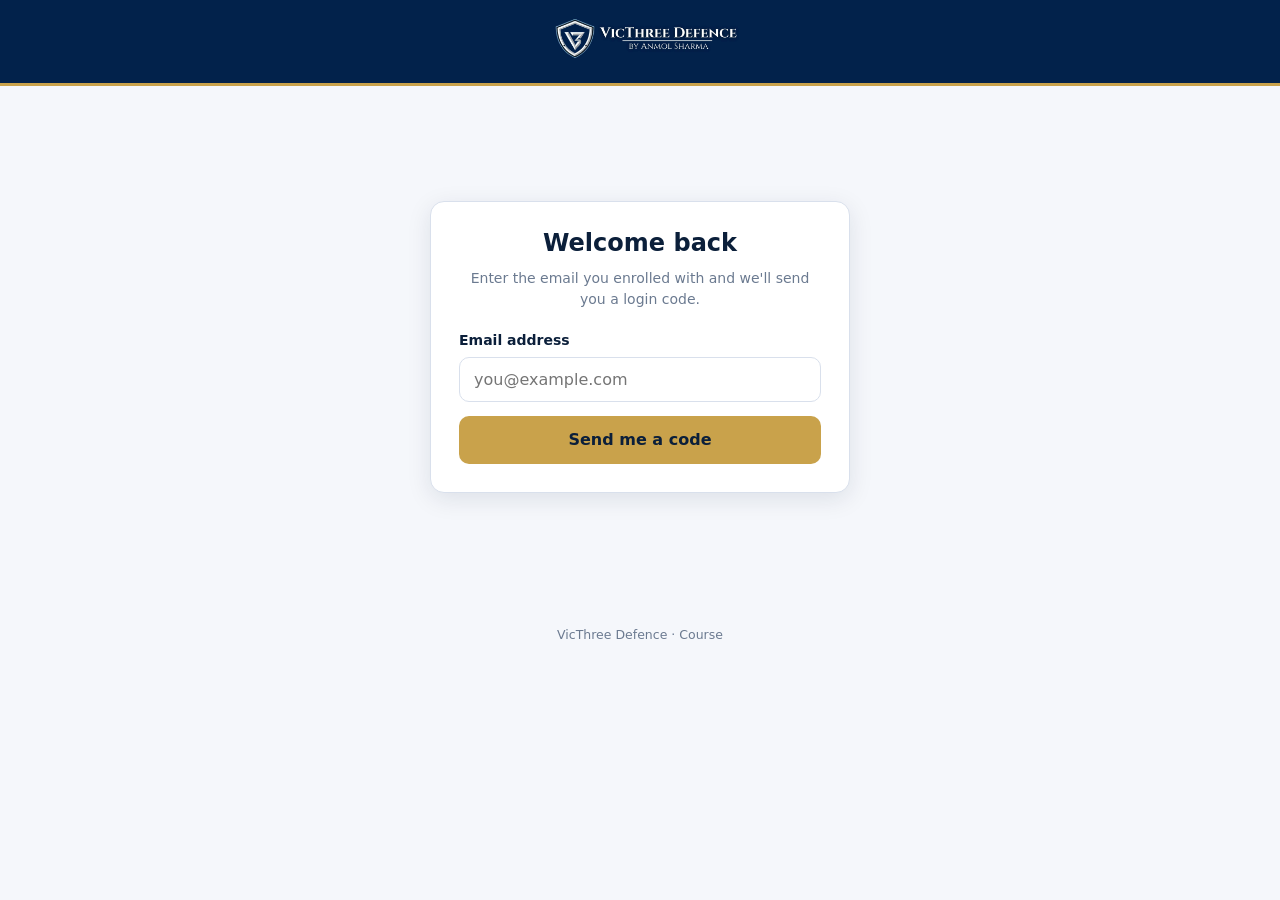
<file: index.html>
<!doctype html>
<html lang="en">
<head>
<meta charset="utf-8">
<meta name="viewport" content="width=device-width,initial-scale=1">
<title>Log in | VicThree Defence Course</title>
<meta name="robots" content="noindex">
<link rel="icon" type="image/png" sizes="32x32" href="assets/shield-32.png">
<link rel="apple-touch-icon" href="assets/shield-180.png">
<meta name="theme-color" content="#0B1F3A">
<link rel="stylesheet" href="assets/portal.css">
</head>
<body>

<header class="site-header">
  <div class="banner-wrap">
    <a href="index.html" class="banner-link" aria-label="VicThree Defence"><img src="assets/banner.jpg" alt="VicThree Defence — by Anmol Sharma"></a>
  </div>
</header>

<main class="auth">
  <div class="auth-card">

    <!-- Step 1: email -->
    <div id="step-email">
      <h1>Welcome back</h1>
      <p class="sub">Enter the email you enrolled with and we'll send you a login code.</p>
      <div id="msg1"></div>
      <label for="email">Email address</label>
      <input class="field" type="email" id="email" autocomplete="email" placeholder="you@example.com">
      <button class="btn primary" id="btn-send">Send me a code</button>
    </div>

    <!-- Step 2: code -->
    <div id="step-code" class="hide">
      <h1>Enter your code</h1>
      <p class="sub">We sent a 6-digit code to <b id="sent-to"></b>. It's valid for 10 minutes.</p>
      <div id="msg2"></div>
      <label for="code">6-digit code</label>
      <input class="field" type="text" id="code" inputmode="numeric" maxlength="6" placeholder="______">
      <button class="btn primary" id="btn-verify">Log in</button>
      <span class="back" id="back-email">Use a different email</span>
    </div>

  </div>
</main>

<footer class="site-footer">VicThree Defence · Course</footer>

<script src="assets/portal.js"></script>
<script>
  // Already logged in? Go straight to the dashboard.
  if (getToken()) location.href = "dashboard.html";

  var emailEl = document.getElementById("email");
  var codeEl  = document.getElementById("code");

  function show(el, cls, text){ el.innerHTML = text ? '<div class="msg '+cls+'">'+text+'</div>' : ''; }

  document.getElementById("btn-send").addEventListener("click", async function(){
    var email = emailEl.value.trim();
    if (!email) { show(document.getElementById("msg1"),"err","Please enter your email."); return; }
    this.disabled = true; this.textContent = "Sending…";
    var r = await api("/api/request-code", { method:"POST", body:{ email:email }, guard:false });
    this.disabled = false; this.textContent = "Send me a code";
    // Always advance — we don't reveal whether the email is enrolled.
    document.getElementById("sent-to").textContent = email;
    document.getElementById("step-email").classList.add("hide");
    document.getElementById("step-code").classList.remove("hide");
    codeEl.focus();
  });

  document.getElementById("btn-verify").addEventListener("click", async function(){
    var code = codeEl.value.trim();
    if (!/^\d{6}$/.test(code)) { show(document.getElementById("msg2"),"err","Enter the 6-digit code."); return; }
    this.disabled = true; this.textContent = "Checking…";
    var r = await api("/api/verify", { method:"POST", body:{ email:emailEl.value.trim(), code:code }, guard:false });
    this.disabled = false; this.textContent = "Log in";
    if (r && r.ok && r.data && r.data.token) {
      setToken(r.data.token);
      location.href = "dashboard.html";
    } else {
      show(document.getElementById("msg2"),"err","That code is wrong or expired. Please check and try again.");
    }
  });

  document.getElementById("back-email").addEventListener("click", function(){
    document.getElementById("step-code").classList.add("hide");
    document.getElementById("step-email").classList.remove("hide");
    show(document.getElementById("msg2"),"", "");
  });

  codeEl && codeEl.addEventListener("keydown", function(e){ if(e.key==="Enter") document.getElementById("btn-verify").click(); });
  emailEl && emailEl.addEventListener("keydown", function(e){ if(e.key==="Enter") document.getElementById("btn-send").click(); });
</script>
</body>
</html>
</file>
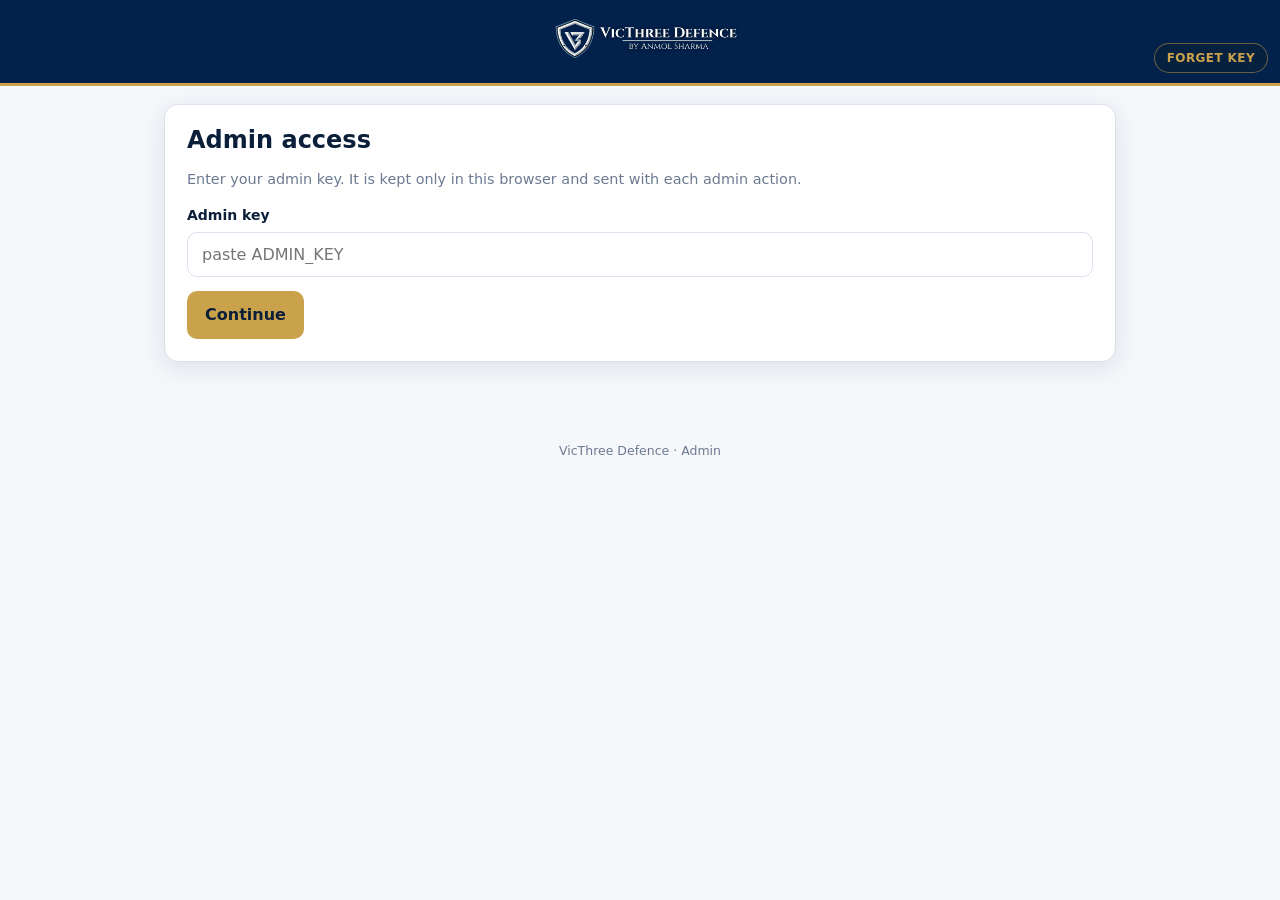
<file: admin.html>
<!doctype html>
<html lang="en">
<head>
<meta charset="utf-8">
<meta name="viewport" content="width=device-width,initial-scale=1">
<title>Admin | VicThree Defence</title>
<meta name="robots" content="noindex">
<link rel="icon" type="image/png" sizes="32x32" href="assets/shield-32.png">
<link rel="apple-touch-icon" href="assets/shield-180.png">
<meta name="theme-color" content="#0B1F3A">
<link rel="stylesheet" href="assets/portal.css">
<style>
  .stat-grid{display:grid;grid-template-columns:repeat(auto-fit,minmax(140px,1fr));gap:12px;margin-top:14px}
  .stat{border:1px solid var(--line);border-radius:12px;padding:14px 16px;background:#fbfcfe}
  .stat .n{font-size:1.9rem;font-weight:800;line-height:1.1;color:#0B1F3A}
  .stat .l{font-size:.74rem;color:#6b7a90;text-transform:uppercase;letter-spacing:.05em;margin-top:4px}
  .stat.gold .n{color:#9a7a23}
  .batch-ongoing td{font-weight:600}
  .batch-done td{color:#8a97a8}
</style>
</head>
<body>

<header class="site-header">
  <div class="banner-wrap">
    <a href="admin.html" class="banner-link" aria-label="VicThree Defence"><img src="assets/banner.jpg" alt="VicThree Defence — by Anmol Sharma"></a>
    <a class="hdr-action" id="forget">Forget key</a>
  </div>
</header>

<main class="wrap admin">

  <!-- Ask for the admin key once; stored only in this browser. -->
  <div class="card" id="keycard">
    <h2>Admin access</h2>
    <p class="muted" style="font-family:var(--sans);font-size:.9rem">Enter your admin key. It is kept only in this browser and sent with each admin action.</p>
    <div id="keymsg"></div>
    <label for="adminkey">Admin key</label>
    <input class="field" type="password" id="adminkey" placeholder="paste ADMIN_KEY">
    <button class="btn primary" id="savekey">Continue</button>
  </div>

  <div id="panel" class="hide">

    <!-- Control dashboard: live snapshot of enrolments and batches. -->
    <div class="card" id="overview">
      <h2 style="margin-bottom:4px">Control dashboard</h2>
      <p class="muted" style="font-family:var(--sans);font-size:.9rem;margin-top:0">A live snapshot of enrolments and running batches. <a href="#" id="ov-refresh" class="hdr-action" style="font-size:.85rem">Refresh</a></p>
      <div class="stat-grid" id="statGrid"></div>

      <div style="margin-top:24px">
        <h3 style="margin-bottom:8px">Activity on a day</h3>
        <div class="row" style="align-items:end">
          <div><label for="ov-date">Pick a date</label><input class="field" type="date" id="ov-date"></div>
          <div></div>
        </div>
        <div id="dayView" class="muted" style="margin-top:10px">—</div>
      </div>

      <div style="margin-top:24px">
        <h3 style="margin-bottom:8px">Batches</h3>
        <p class="muted" style="font-family:var(--sans);font-size:.85rem;margin-top:0">Grouped by start date and product. A batch is one cohort that began Day 1 together.</p>
        <div class="table-wrap">
          <table>
            <thead><tr><th>Start date</th><th>Product</th><th>Students</th><th>Active</th><th>Progress</th><th>Status</th></tr></thead>
            <tbody id="batchRows"><tr><td colspan="6" class="muted">Loading…</td></tr></tbody>
          </table>
        </div>
      </div>
    </div>

    <div class="card">
      <h2>Add / update a student</h2>
      <p class="muted" style="font-family:var(--sans);font-size:.9rem">Adds a new paying student, or updates an existing one (use product = Full course to upgrade a trial student).</p>
      <div id="addmsg"></div>
      <div class="row">
        <div><label for="s-name">Name</label><input class="field" id="s-name" placeholder="Full name"></div>
        <div><label for="s-email">Email</label><input class="field" id="s-email" type="email" placeholder="you@example.com"></div>
      </div>
      <div class="row">
        <div>
          <label for="s-product">Product</label>
          <select class="field" id="s-product">
            <option value="trial">Trial — ₹999</option>
            <option value="hero">Hero (self-paced) — ₹3,999</option>
            <option value="elite">Elite — ₹8,499</option>
            <option value="legend">Legend — ₹11,999</option>
          </select>
        </div>
        <div><label for="s-start">Start date (Day 1)</label><input class="field" id="s-start" type="date"></div>
      </div>
      <button class="btn primary" id="addbtn">Add / update student</button>
    </div>

    <div class="card">
      <h2 style="margin-bottom:16px">Enrolled students</h2>
      <div class="table-wrap">
        <table>
          <thead><tr><th>Name</th><th>Email</th><th>Product</th><th>Start</th><th>Day</th><th>Status</th></tr></thead>
          <tbody id="rows"><tr><td colspan="6" class="muted">Loading…</td></tr></tbody>
        </table>
      </div>
    </div>

    <div class="card">
      <h2 style="margin-bottom:6px">SSB performance</h2>
      <p class="muted" style="font-family:var(--sans);font-size:.9rem">Every student's tracked SSB practice. Click a student to see their qualities and recent tests.</p>
      <div class="table-wrap">
        <table>
          <thead><tr><th>Name</th><th>Tests</th><th>Weakest area</th><th>Last active</th><th></th></tr></thead>
          <tbody id="ssb-rows"><tr><td colspan="5" class="muted">Loading…</td></tr></tbody>
        </table>
      </div>
      <div id="ssb-detail" class="hide" style="margin-top:18px"></div>
    </div>
  </div>

</main>

<footer class="site-footer">VicThree Defence · Admin</footer>

<script src="assets/portal.js"></script>
<script>
  var AK_KEY = "vt_admin_key";
  function adminKey(){ try { return localStorage.getItem(AK_KEY) || ""; } catch { return ""; } }
  function setAdminKey(k){ try { localStorage.setItem(AK_KEY, k); } catch {} }

  async function adminApi(path, opts){
    opts = opts || {};
    var headers = Object.assign({ "X-Admin-Key": adminKey() }, opts.headers || {});
    if (opts.body && typeof opts.body !== "string"){ headers["Content-Type"]="application/json"; opts.body=JSON.stringify(opts.body); }
    var res = await fetch(API + path, { method: opts.method||"GET", headers: headers, body: opts.body });
    var data=null; try{ data=await res.json(); }catch{}
    return { ok:res.ok, status:res.status, data:data };
  }

  function show(id, cls, text){ document.getElementById(id).innerHTML = text ? '<div class="msg '+cls+'">'+text+'</div>' : ''; }

  function enterPanel(){
    document.getElementById("keycard").classList.add("hide");
    document.getElementById("panel").classList.remove("hide");
    // default start date = today
    var t = todayISTStr();
    document.getElementById("s-start").value = t;
    var ov = document.getElementById("ov-date"); ov.value = t;
    ov.addEventListener("change", renderDayView);
    document.getElementById("ov-refresh").addEventListener("click", function(e){ e.preventDefault(); loadStudents(); });
    loadStudents();
    loadPayments();
    loadSsbRoster();
  }

  document.getElementById("savekey").addEventListener("click", async function(){
    var k = document.getElementById("adminkey").value.trim();
    if (!k){ show("keymsg","err","Enter your admin key."); return; }
    setAdminKey(k);
    var r = await adminApi("/api/admin/students");
    if (r.status === 403){ show("keymsg","err","That admin key was rejected."); return; }
    enterPanel();
  });

  document.getElementById("forget").addEventListener("click", function(){ try{localStorage.removeItem(AK_KEY);}catch{} location.reload(); });

  document.getElementById("addbtn").addEventListener("click", async function(){
    var body = {
      name: document.getElementById("s-name").value.trim(),
      email: document.getElementById("s-email").value.trim(),
      product: document.getElementById("s-product").value,
      startDate: document.getElementById("s-start").value
    };
    if (!body.name || !body.email){ show("addmsg","err","Name and email are required."); return; }
    this.disabled=true; this.textContent="Saving…";
    var r = await adminApi("/api/admin/add-student", { method:"POST", body:body });
    this.disabled=false; this.textContent="Add / update student";
    if (r.ok){ show("addmsg","ok","Saved. "+body.email+" can now log in."); document.getElementById("s-name").value=""; document.getElementById("s-email").value=""; loadStudents(); }
    else { show("addmsg","err","Could not save (" + (r.data && r.data.error || r.status) + ")."); }
  });

  var _students = [];
  var _payments = [];

  async function loadPayments(){
    var r = await adminApi("/api/admin/payments");
    _payments = (r.ok && r.data && r.data.payments) || [];
    renderOverview();
  }

  async function loadStudents(){
    var r = await adminApi("/api/admin/students");
    var rows = document.getElementById("rows");
    if (!r.ok){ rows.innerHTML = '<tr><td colspan="6" class="muted">Could not load.</td></tr>'; return; }
    _students = (r.data && r.data.students) || [];
    renderOverview();
    if (!_students.length){ rows.innerHTML = '<tr><td colspan="6" class="muted">No students yet.</td></tr>'; return; }
    rows.innerHTML = _students.map(function(s){
      return '<tr><td>'+esc(s.name)+'</td><td>'+esc(s.email)+'</td>'+
        '<td><span class="pill '+prodPill(s.product)+'">'+esc(prodLabel(s.product))+'</span></td>'+
        '<td>'+esc(s.start_date)+'</td><td>'+s.currentDay+' / '+s.totalDays+'</td><td>'+esc(s.status)+'</td></tr>';
    }).join("");
  }

  // ---- Control dashboard ----
  function istDate(ms){ return new Date((Number(ms)||0) + 330*60000).toISOString().slice(0,10); }
  function todayISTStr(){ return istDate(Date.now()); }
  var PROD_LABEL = { trial:"Trial", hero:"Hero", elite:"Elite", legend:"Legend" };
  function prodLabel(p){ return PROD_LABEL[p] || (p||"—"); }
  function prodPill(p){ return p==="trial" ? "trial" : "course"; }

  function renderOverview(){
    var s = _students;
    var active = s.filter(function(x){ return x.status==="active"; });
    function byProd(code){ return active.filter(function(x){ return x.product===code; }).length; }
    var today = todayISTStr();
    var newToday = s.filter(function(x){ return istDate(x.created_at)===today; });

    // Batches = cohorts grouped by (start date + product).
    var groups = {};
    s.forEach(function(x){
      var key = x.start_date+"|"+x.product;
      if (!groups[key]) groups[key] = { start:x.start_date, product:x.product, total:0, active:0, currentDay:x.currentDay, totalDays:x.totalDays };
      groups[key].total++;
      if (x.status==="active") groups[key].active++;
    });
    var batches = Object.keys(groups).map(function(k){ return groups[k]; });
    var running = batches.filter(function(b){ return b.active>0 && b.currentDay>=1 && b.currentDay<b.totalDays; });

    var monthPrefix = today.slice(0,7);
    var paidToday = _payments.filter(function(p){ return istDate(p.created_at)===today; });
    var paidMonth = _payments.filter(function(p){ return istDate(p.created_at).slice(0,7)===monthPrefix; });
    var rupeesToday = paidToday.reduce(function(a,p){ return a + (Number(p.amount)||0); },0)/100;
    var rupeesMonth = paidMonth.reduce(function(a,p){ return a + (Number(p.amount)||0); },0)/100;

    var tiles = [
      ["Total students", s.length, ""],
      ["Active", active.length, ""],
      ["Trial", byProd("trial"), ""],
      ["Hero (self-paced)", byProd("hero"), ""],
      ["Elite", byProd("elite"), "gold"],
      ["Legend", byProd("legend"), "gold"],
      ["Enrolled today", newToday.length, ""],
      ["Batches running", running.length, ""],
      ["Collected today", "₹" + rupeesToday.toLocaleString("en-IN"), "gold"],
      ["Collected this month", "₹" + rupeesMonth.toLocaleString("en-IN"), "gold"]
    ];
    document.getElementById("statGrid").innerHTML = tiles.map(function(t){
      return '<div class="stat '+t[2]+'"><div class="n">'+t[1]+'</div><div class="l">'+t[0]+'</div></div>';
    }).join("");

    batches.sort(function(a,b){ return a.start<b.start?1:(a.start>b.start?-1:(a.product<b.product?-1:1)); });
    var brows = document.getElementById("batchRows");
    if (!batches.length){ brows.innerHTML = '<tr><td colspan="6" class="muted">No batches yet.</td></tr>'; }
    else brows.innerHTML = batches.map(function(b){
      var status, cls="";
      if (b.currentDay<=0){ status="Upcoming"; }
      else if (b.currentDay>=b.totalDays){ status="Completed"; cls="batch-done"; }
      else { status="Running"; cls="batch-ongoing"; }
      return '<tr class="'+cls+'">'+
        '<td>'+esc(b.start)+'</td>'+
        '<td><span class="pill '+prodPill(b.product)+'">'+esc(prodLabel(b.product))+'</span></td>'+
        '<td>'+b.total+'</td>'+
        '<td>'+b.active+'</td>'+
        '<td>'+(b.currentDay<=0?'<span class="muted">not started</span>':('Day '+b.currentDay+' / '+b.totalDays))+'</td>'+
        '<td>'+status+'</td>'+
      '</tr>';
    }).join("");

    renderDayView();
  }

  function renderDayView(){
    var d = document.getElementById("ov-date").value || todayISTStr();
    var enrolled = _students.filter(function(x){ return istDate(x.created_at)===d; });
    var starting = _students.filter(function(x){ return x.start_date===d; });
    function breakdown(list){
      return ["trial","hero","elite","legend"].map(function(code){
        var n = list.filter(function(x){ return x.product===code; }).length;
        return n ? (n+" "+prodLabel(code)) : "";
      }).filter(Boolean).join(", ") || "none";
    }

    var html = '<p style="margin:0 0 6px"><strong>Enrolled on '+esc(d)+':</strong> '+enrolled.length+' total'+(enrolled.length?(' — '+breakdown(enrolled)):'')+'.</p>';
    if (enrolled.length){
      html += '<ul style="margin:4px 0 12px;padding-left:18px;font-size:.9rem">'+enrolled.map(function(x){
        return '<li>'+esc(x.name)+' <span class="muted">('+esc(prodLabel(x.product))+')</span></li>';
      }).join("")+'</ul>';
    }
    html += '<p style="margin:0"><strong>Batches starting '+esc(d)+':</strong> '+(starting.length?breakdown(starting):'<span class="muted">none</span>')+'</p>';
    var paid = _payments.filter(function(p){ return istDate(p.created_at)===d; });
    var paidSum = paid.reduce(function(a,p){ return a + (Number(p.amount)||0); },0)/100;
    html += '<p style="margin:8px 0 0"><strong>Collected on '+esc(d)+':</strong> ₹'+paidSum.toLocaleString("en-IN")+' from '+paid.length+' payment'+(paid.length===1?"":"s")+'.</p>';
    var box = document.getElementById("dayView");
    box.classList.remove("muted");
    box.innerHTML = html;
  }

  function esc(s){ return String(s==null?"":s).replace(/[&<>"']/g,function(c){return{"&":"&amp;","<":"&lt;",">":"&gt;",'"':"&quot;","'":"&#39;"}[c];}); }

  // ---- SSB performance ----
  async function loadSsbRoster(){
    var r = await adminApi("/api/admin/ssb/roster");
    var rows = document.getElementById("ssb-rows");
    if (!r.ok){ rows.innerHTML = '<tr><td colspan="5" class="muted">Could not load.</td></tr>'; return; }
    var list = (r.data && r.data.students) || [];
    var withData = list.filter(function(s){ return s.attempts > 0; });
    if (!withData.length){ rows.innerHTML = '<tr><td colspan="5" class="muted">No SSB tests tracked yet.</td></tr>'; return; }
    rows.innerHTML = withData.map(function(s){
      return '<tr>'+
        '<td>'+esc(s.name)+(s.redFlag?' <span class="pill" style="background:#fdeaea;color:#b23b2e;border-color:#f0b4b4">⚑ Red flag</span>':'')+(s.gatekeeperConcern?' <span class="pill" style="background:#fff4e0;color:#8a5a00;border-color:#f0d9a8">Gatekeeper</span>':'')+'<div class="muted" style="font-size:.8rem">'+esc(s.email)+'</div></td>'+
        '<td>'+s.attempts+'</td>'+
        '<td>'+(s.topWeak?esc(olqLabel(s.topWeak)):'<span class="muted">—</span>')+'</td>'+
        '<td>'+(s.lastAt?esc(fmtDate(s.lastAt)):'<span class="muted">—</span>')+'</td>'+
        '<td><a href="#" class="hdr-action ssb-view" data-id="'+s.id+'">View</a></td>'+
      '</tr>';
    }).join("");
    Array.prototype.forEach.call(document.querySelectorAll(".ssb-view"), function(a){
      a.addEventListener("click", function(e){ e.preventDefault(); loadSsbDetail(a.getAttribute("data-id")); });
    });
  }

  async function loadSsbDetail(id){
    var box = document.getElementById("ssb-detail");
    box.classList.remove("hide");
    box.innerHTML = '<p class="muted">Loading…</p>';
    var r = await adminApi("/api/admin/ssb/student?id="+encodeURIComponent(id));
    if (!r.ok){ box.innerHTML = '<div class="msg err">Could not load that student.</div>'; return; }
    var d = r.data || {}, s = d.student || {};
    var prof = (d.profile || []).slice().sort(function(a,b){ return (b.work_count-a.work_count) || olqLabel(a.olq).localeCompare(olqLabel(b.olq)); });
    var focus = (d.focus_olqs || []).map(function(k){ return '<span class="pill trial">'+esc(olqLabel(k))+'</span>'; }).join(" ") || '<span class="muted">—</span>';
    var olqTable = prof.length ? ('<table style="margin-top:8px"><thead><tr><th>Quality</th><th>Strength</th><th>To work on</th></tr></thead><tbody>'+
      prof.map(function(p){ return '<tr><td>'+esc(olqLabel(p.olq))+'</td><td>'+(p.reflected_count||0)+'</td><td>'+(p.work_count||0)+'</td></tr>'; }).join("")+
      '</tbody></table>') : '<p class="muted">No qualities recorded yet.</p>';
    var attempts = (d.attempts || []).map(function(a){
      var chips = (a.work||[]).map(function(k){ return esc(olqLabel(k)); }).join(", ");
      var flags = a.redFlags || [];
      var border = flags.length ? '#d9534f' : 'var(--line)';
      return '<div style="border:1px solid '+border+';border-radius:10px;padding:11px 13px;margin-bottom:10px">'+
        '<div style="display:flex;justify-content:space-between;gap:10px"><strong>'+esc(ssbModeName(a.mode))+'</strong>'+
        '<span class="muted" style="font-size:.85rem">'+esc(fmtDate(a.createdAt))+'</span></div>'+
        (flags.length?'<p style="margin:6px 0 0;font-size:.85rem;color:#b23b2e;font-weight:700">⚑ Red flags: '+flags.map(function(f){return esc(f);}).join("; ")+'</p>':'')+
        (a.summary?'<p style="margin:6px 0 0;font-size:.9rem;color:#33435c">'+esc(a.summary)+'</p>':'')+
        (chips?'<p style="margin:6px 0 0;font-size:.82rem" class="muted">To work on: '+chips+'</p>':'')+
      '</div>';
    }).join("") || '<p class="muted">No tests yet.</p>';
    var rfBanner = (d.redFlagCount > 0)
      ? '<div class="msg err" style="margin:10px 0">⚑ '+d.redFlagCount+' attempt'+(d.redFlagCount===1?"":"s")+' with red flags. Review the highlighted tests below.</div>'
      : '';
    var gkRow = (d.gatekeepers && d.gatekeepers.length) ? ('<p style="margin:12px 0 2px"><strong>Gatekeeper OLQs:</strong> '+d.gatekeepers.map(function(g){
      var color = g.status==='weak' ? '#b23b2e' : (g.status==='strong' ? '#2f7a3f' : (g.status==='developing' ? '#8a7a3a' : '#8a97a8'));
      return '<span class="pill" style="border-color:'+color+';color:'+color+'">'+esc(olqLabel(g.olq))+': '+g.status+'</span>';
    }).join(' ')+'</p>') : '';
    var wkBlock = ssbWeeklyAdminBlock(d.weekly, s.id);
    box.innerHTML = '<h3 style="margin-bottom:4px">'+esc(s.name||"")+'</h3>'+
      '<p class="muted" style="font-size:.85rem;margin-top:0">'+esc(s.email||"")+' · '+d.total+' test'+(d.total===1?"":"s")+'</p>'+
      rfBanner +
      '<p style="margin:10px 0 2px"><strong>Focus areas:</strong> '+focus+'</p>'+
      gkRow +
      wkBlock +
      olqTable +
      '<h4 style="margin:16px 0 8px">Recent tests</h4>'+ attempts;
    var rw = document.getElementById("run-weekly");
    if (rw) rw.addEventListener("click", async function(e){
      e.preventDefault(); rw.textContent = "Generating… (takes a few seconds)";
      await adminApi("/api/admin/ssb/run-weekly?id="+encodeURIComponent(s.id), { method:"POST" });
      loadSsbDetail(s.id);
    });
    box.scrollIntoView({ behavior: "smooth", block: "nearest" });
  }

  function ssbWeeklyAdminBlock(wk, sid){
    var list = function(arr, fn){ return '<ul style="margin:2px 0 0;padding-left:18px;font-size:.85rem">'+arr.map(fn).join("")+'</ul>'; };
    if (!wk || !wk.report){
      return '<p style="margin:12px 0"><a href="#" class="hdr-action" id="run-weekly">Generate weekly report</a> <span class="muted" style="font-size:.8rem">(runs the shared engine over last week’s data)</span></p>';
    }
    var R = wk.report, out = '<div style="border:1px solid var(--line);border-radius:12px;padding:14px;margin:14px 0;background:#fbfcfe">'+
      '<div style="display:flex;justify-content:space-between;align-items:center"><h4 style="margin:0">Weekly report</h4>'+
      '<span class="muted" style="font-size:.8rem">week of '+esc(wk.weekStart||"")+' · <a href="#" class="hdr-action" id="run-weekly">regenerate</a></span></div>';
    if (R.overview) out += '<p style="margin:8px 0 0;font-size:.9rem">'+esc(R.overview)+'</p>';
    if (R.metrics_movement && R.metrics_movement.length) out += '<p style="margin:10px 0 2px;font-weight:600;font-size:.85rem">Metric movement</p>'+
      list(R.metrics_movement, function(m){ return '<li>'+esc(m.metric)+': '+esc(String(m.from))+' → '+esc(String(m.to))+' ('+esc(m.trend||"")+')</li>'; });
    if (R.olq_movement && R.olq_movement.length) out += '<p style="margin:10px 0 2px;font-weight:600;font-size:.85rem">OLQ movement</p>'+
      list(R.olq_movement, function(m){ return '<li>'+esc(olqLabel(m.olq))+': strength '+(m.reflected_delta>=0?"+":"")+m.reflected_delta+', to-work '+(m.work_delta>=0?"+":"")+m.work_delta+'</li>'; });
    if (R.gatekeeper_flags && R.gatekeeper_flags.length) out += '<p style="margin:10px 0 2px;font-weight:600;font-size:.85rem;color:#8a5a00">Gatekeeper flags</p>'+
      list(R.gatekeeper_flags, function(x){ return '<li>'+esc(x)+'</li>'; });
    if (R.recurring_patterns && R.recurring_patterns.length) out += '<p style="margin:10px 0 2px;font-weight:600;font-size:.85rem">Recurring patterns</p>'+
      list(R.recurring_patterns, function(x){ return '<li>'+esc(x)+'</li>'; });
    if (R.red_flags && R.red_flags.length) out += '<p style="margin:10px 0 2px;font-weight:700;font-size:.85rem;color:#b23b2e">⚑ Red flags</p>'+
      '<ul style="margin:2px 0 0;padding-left:18px;font-size:.85rem;color:#b23b2e">'+R.red_flags.map(function(x){ return '<li>'+esc(x)+'</li>'; }).join("")+'</ul>';
    return out + '</div>';
  }

  if (adminKey()) enterPanel();
</script>
</body>
</html>
</file>
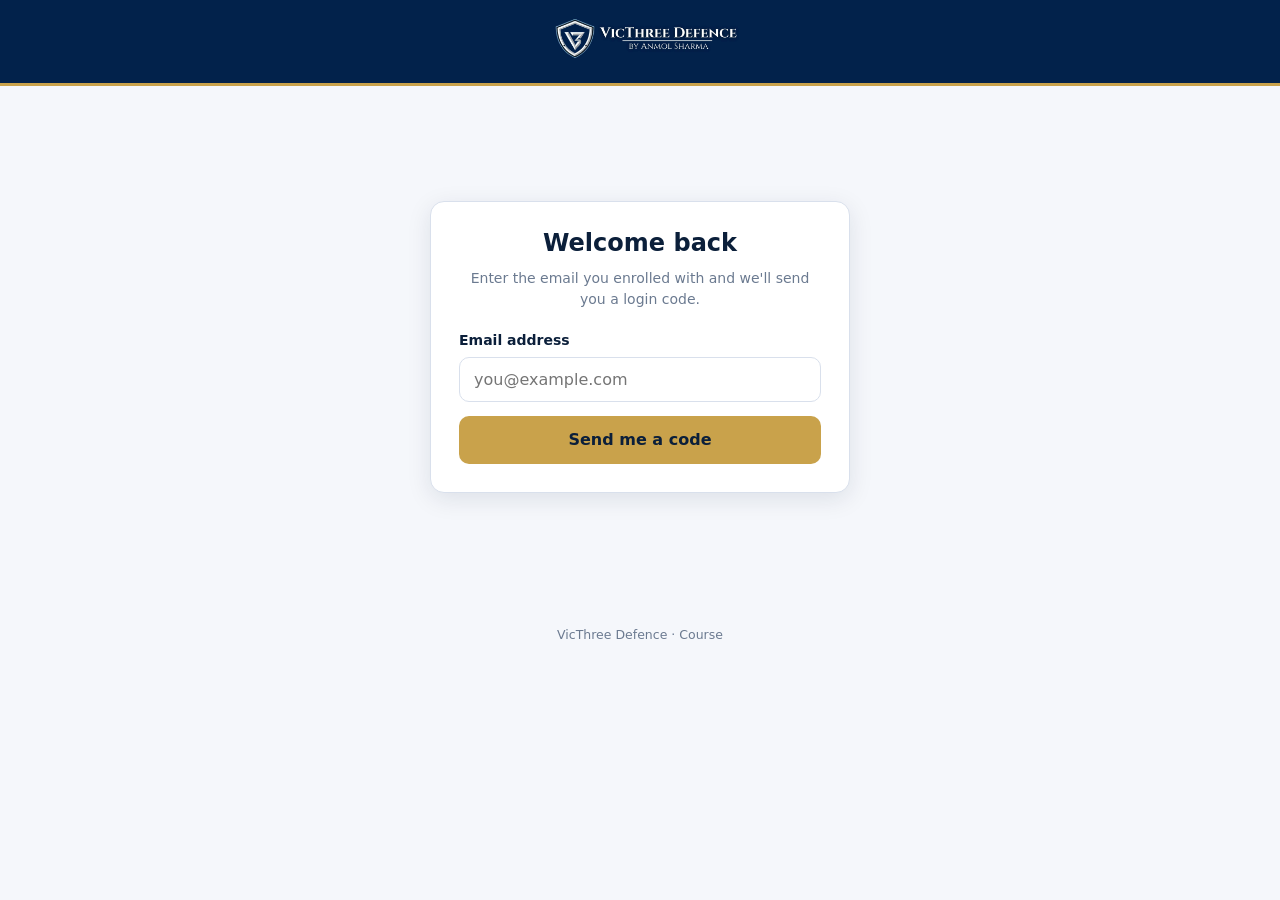
<file: dashboard.html>
<!doctype html>
<html lang="en">
<head>
<meta charset="utf-8">
<meta name="viewport" content="width=device-width,initial-scale=1">
<title>Your Course | VicThree Defence</title>
<meta name="robots" content="noindex">
<link rel="icon" type="image/png" sizes="32x32" href="assets/shield-32.png">
<link rel="apple-touch-icon" href="assets/shield-180.png">
<meta name="theme-color" content="#0B1F3A">
<link rel="preconnect" href="https://fonts.googleapis.com">
<link rel="preconnect" href="https://fonts.gstatic.com" crossorigin>
<link rel="stylesheet" href="https://fonts.googleapis.com/css2?family=Cinzel:wght@600;700&display=swap">
<link rel="stylesheet" href="assets/portal.css">
<style>
  /* SSB "performance console": a dark premium board (Option A look), scoped to the
     SSB tab so the rest of the portal stays light. */
  .ssb-board{background:#0b1220;border:1px solid #1b2740;border-radius:16px;padding:14px;display:flex;flex-direction:column;gap:14px}
  .ssb-board .ssb-panel{background:#121b2e;border:1px solid #22304a;border-radius:12px;color:#e8eef7;margin:0;padding:14px 16px}
  .ssb-board .ssb-k{color:#8fa0bd;font-size:.72rem;text-transform:uppercase;letter-spacing:.07em;font-weight:700}
  .ssb-board .ssb-note{color:#aebbce}
  .ssb-board .muted{color:#8fa0bd}
  .ssb-board strong{color:#eef3fa}
  .ssb-board a{color:#e3b94e}
  .ssb-board .btn.primary{background:#e3b94e;color:#20160a;border-color:#e3b94e}
  .ssb-board .btn.primary:hover{filter:brightness(1.06)}
  .ssb-board .ssb-status{font-family:"Cinzel",Georgia,serif;font-size:1.2rem;color:#fff;line-height:1.35}
  .ssb-board .ssb-streak{color:#e3b94e;font-weight:700}
  .ssb-board .ssb-sub{margin-top:8px;padding:10px 12px;border:1px solid #2a3a56;border-radius:10px;background:#0f1930}
  .ssb-board ul{color:#cdd8e6}
  .ssb-board .ssb-ticker{min-height:24px;display:flex;align-items:center;gap:9px}
  .ssb-board .ssb-ticker .dot{width:7px;height:7px;border-radius:50%;background:#57c08a;flex:none}
  .ssb-board .ssb-ticker .txt{font-weight:700;color:#eef3fa;transition:opacity .4s}
</style>
</head>
<body class="has-sidenav">

<!-- Desktop-only left navigation (hidden on phones/tablets). -->
<aside class="side-nav" aria-label="Main navigation">
  <a class="sn-brand" href="#home"><img src="assets/banner.jpg" alt="VicThree Defence"></a>
  <nav class="sn-links">
    <a class="sn-link" data-route="home" href="#home"><span class="sn-ic"><svg viewBox="0 0 24 24"><rect x="3" y="3" width="7" height="7" rx="1.5"/><rect x="14" y="3" width="7" height="7" rx="1.5"/><rect x="3" y="14" width="7" height="7" rx="1.5"/><rect x="14" y="14" width="7" height="7" rx="1.5"/></svg></span>Dashboard</a>
    <a class="sn-link" data-route="lectures" href="#lectures"><span class="sn-ic"><svg viewBox="0 0 24 24"><rect x="3" y="5" width="18" height="14" rx="2"/><path d="M10 9l5 3-5 3z"/></svg></span>Lectures</a>
    <a class="sn-link" data-route="notes" href="#notes"><span class="sn-ic"><svg viewBox="0 0 24 24"><path d="M6 3h9l4 4v14H6z"/><path d="M14 3v5h5"/><path d="M9 13h6M9 16h4"/></svg></span>Notes</a>
    <a class="sn-link" data-route="current-affairs" href="#current-affairs"><span class="sn-ic"><svg viewBox="0 0 24 24"><path d="M4 5h13v14H4z"/><path d="M17 8h3v9a2 2 0 0 1-2 2h-1z"/><path d="M7 8h7M7 11h7M7 14h5"/></svg></span>Current Affairs</a>
    <a class="sn-link" data-route="ssb" href="#ssb"><span class="sn-ic"><svg viewBox="0 0 24 24"><path d="M12 3l7 4v5c0 4-3 7-7 9-4-2-7-5-7-9V7z"/><path d="M9 12l2 2 4-4"/></svg></span>SSB Progress</a>
    <a class="sn-link" data-route="english" href="#english"><span class="sn-ic"><svg viewBox="0 0 24 24"><path d="M4 5h16v14H4z"/><path d="M8 9h8M8 12h8M8 15h5"/></svg></span>English Progress</a>
  </nav>
  <div class="sn-tools">
    <div class="sn-cap">More from VicThree</div>
    <div class="sn-tool-list" id="sideTools"></div>
  </div>
  <a class="sn-logout" id="logout2" href="#">Log out</a>
</aside>

<header class="site-header">
  <div class="banner-wrap">
    <a href="dashboard.html" class="banner-link" aria-label="VicThree Defence"><img src="assets/banner.jpg" alt="VicThree Defence — by Anmol Sharma"></a>
    <a class="hdr-action" id="logout">Log out</a>
  </div>
</header>

<main class="wrap" id="app">

  <!-- ===== HOME ===== -->
  <section id="v-home">
   <div class="home-grid">
    <div class="home-mid">
    <div class="dash-head"><h1 class="greeting">
      <span class="g-l1"><span id="typedName"></span></span>
      <span class="g-l2"><span id="typedGreet"></span><span class="caret" id="caret" aria-hidden="true">|</span></span>
    </h1></div>

    <div class="prog-block" id="progRow" hidden>
      <div class="prog-label">Course progress</div>
      <div class="prog-row">
        <div class="progress-track"><div class="progress-fill" id="progFill"></div></div>
        <span class="progress-pct" id="progPct">0%</span>
        <span class="streak-inline" title="Study streak"><span class="sc-flame" aria-hidden="true">&#128293;</span><span class="sc-num" id="streakNum">1</span></span>
      </div>
    </div>

    <div class="duo-card">
      <a class="duo-tile today" id="todayCard" href="#">
        <span class="duo-k">Today's Video</span>
        <span class="duo-title" id="todayTitle">Opens soon</span>
        <span class="duo-go" id="todayGo">Open &rarr;</span>
      </a>
      <a class="duo-tile vocab" id="wotdCard" href="#" target="_blank" rel="noopener" aria-label="Vocab of the Day">
        <span class="duo-k">Vocab of the Day</span>
        <span class="duo-title wotd-word" id="wotdWord">&nbsp;</span>
        <span class="duo-sub wotd-mean" id="wotdMean"></span>
        <span class="duo-go" aria-hidden="true">Learn more &#8599;</span>
      </a>
    </div>

    <div class="ann-collapse" id="annCollapse" hidden>
      <button class="ann-toggle" id="annToggle" aria-expanded="false">
        <span class="ann-bell" aria-hidden="true">&#128276;<span class="ann-badge" id="annBadge" hidden></span></span>
        <span class="ann-toggle-label">Announcements</span>
        <span class="ann-caret" id="annCaret" aria-hidden="true">&#9662;</span>
      </button>
      <div class="ann-panel" id="annPanelWrap" hidden>
        <div class="ann-list" id="annList"></div>
      </div>
    </div>

    <div class="tiles">
      <a class="tile" id="nav-lectures" href="#">
        <span class="tile-ic"><svg viewBox="0 0 24 24"><rect x="3" y="5" width="18" height="14" rx="2"/><path d="M10 9l5 3-5 3z"/></svg></span>
        <span class="tile-title">Lectures</span>
        <span class="tile-sub">Watch your daily topics</span>
      </a>
      <a class="tile" id="nav-notes" href="#">
        <span class="tile-ic"><svg viewBox="0 0 24 24"><path d="M6 3h9l4 4v14H6z"/><path d="M14 3v5h5"/><path d="M9 13h6M9 16h4"/></svg></span>
        <span class="tile-title">Notes</span>
        <span class="tile-sub">Study notes</span>
      </a>
      <a class="tile" id="nav-currentaffairs" href="#">
        <span class="tile-ic"><svg viewBox="0 0 24 24"><path d="M4 5h13v14H4z"/><path d="M17 8h3v9a2 2 0 0 1-2 2h-1z"/><path d="M7 8h7M7 11h7M7 14h5"/></svg></span>
        <span class="tile-title">Current Affairs</span>
        <span class="tile-sub">Monthly updates</span>
      </a>
      <a class="tile" id="nav-ssb" href="#">
        <span class="tile-ic"><svg viewBox="0 0 24 24"><path d="M12 3l7 4v5c0 4-3 7-7 9-4-2-7-5-7-9V7z"/><path d="M9 12l2 2 4-4"/></svg></span>
        <span class="tile-title">SSB Progress</span>
        <span class="tile-sub">Your strengths &amp; focus</span>
      </a>
    </div>

    <div class="quote-tile">
      <p class="quote-text" id="quoteText">&nbsp;</p>
      <span class="quote-author" id="quoteAuthor"></span>
    </div>

    <section class="exam-band" id="examBand" hidden>
      <div class="exam-timers" id="examTimers"></div>
    </section>
    </div><!-- /home-mid -->

    <aside class="home-rail">
      <div class="cal-card">
        <div class="cal-head">
          <span class="cal-title" id="calTitle">Month</span>
          <span class="cal-nav"><button id="calPrev" aria-label="Previous month">&#8249;</button><button id="calNext" aria-label="Next month">&#8250;</button></span>
        </div>
        <div class="cal-grid" id="calGrid"></div>
      </div>
      <div class="mock-card">
        <div class="rail-title">Mock test sessions</div>
        <div class="mock-list" id="mockList"></div>
      </div>
    </aside>
   </div><!-- /home-grid -->
  </section>

  <!-- ===== LECTURES / SUBJECTS ===== -->
  <section id="v-lectures" class="hide">
    <a class="back-link" id="back-home" href="#">&larr; Home</a>
    <div class="section-title">Lectures</div>
    <div class="tiles">
      <a class="tile" id="nav-geography" href="#">
        <span class="tile-ic"><svg viewBox="0 0 24 24"><circle cx="12" cy="12" r="9"/><path d="M3 12h18M12 3c3 3 3 15 0 18M12 3c-3 3-3 15 0 18"/></svg></span>
        <span class="tile-title">Geography</span>
        <span class="tile-sub">Open</span>
      </a>
      <div class="tile locked">
        <span class="tile-ic"><svg viewBox="0 0 24 24"><path d="M12 8v5l3 2"/><circle cx="12" cy="12" r="9"/></svg></span>
        <span class="tile-title">History</span><span class="tile-lock">Coming soon</span>
      </div>
      <div class="tile locked">
        <span class="tile-ic"><svg viewBox="0 0 24 24"><path d="M4 19V9M10 19V5M16 19v-7M22 19H2"/></svg></span>
        <span class="tile-title">Economy</span><span class="tile-lock">Coming soon</span>
      </div>
      <div class="tile locked">
        <span class="tile-ic"><svg viewBox="0 0 24 24"><path d="M4 21h16M6 21V9l6-4 6 4v12M10 21v-6h4v6"/></svg></span>
        <span class="tile-title">Politics</span><span class="tile-lock">Coming soon</span>
      </div>
      <div class="tile locked">
        <span class="tile-ic"><svg viewBox="0 0 24 24"><path d="M9 3h6M10 3v6l-5 8a2 2 0 0 0 2 3h10a2 2 0 0 0 2-3l-5-8V3"/></svg></span>
        <span class="tile-title">Science</span><span class="tile-lock">Coming soon</span>
      </div>
    </div>
  </section>

  <!-- ===== GEOGRAPHY / TOPICS ===== -->
  <section id="v-geography" class="hide">
    <a class="back-link" id="back-lectures" href="#">&larr; Lectures</a>
    <div class="section-title">Geography</div>
    <p class="muted" style="margin:-8px 0 16px;font-size:13.5px">Each topic unlocks at 7:00 AM India time. Finish today before tomorrow opens.</p>
    <div id="topic-msg"></div>
    <div class="topic-list" id="topics"></div>
  </section>

  <!-- ===== EMPTY FOLDER (Notes) ===== -->
  <section id="v-empty" class="hide">
    <a class="back-link" id="back-empty" href="#">&larr; Home</a>
    <div class="section-title" id="empty-title">Folder</div>
    <div class="empty-state">
      <span class="empty-ic"><svg viewBox="0 0 24 24"><path d="M3 7a2 2 0 0 1 2-2h4l2 2h8a2 2 0 0 1 2 2v3H3zM3 12h18v5a2 2 0 0 1-2 2H5a2 2 0 0 1-2-2z"/></svg></span>
      <h3>Nothing here yet</h3>
      <p class="muted">This section will fill up as content is added.</p>
    </div>
  </section>

  <!-- ===== NOTES / SUBJECTS ===== -->
  <section id="v-notes" class="hide">
    <a class="back-link" id="back-notes" href="#">&larr; Home</a>
    <div class="section-title">Notes</div>
    <div class="tiles">
      <a class="tile" id="nav-notes-geo" href="#">
        <span class="tile-ic"><svg viewBox="0 0 24 24"><circle cx="12" cy="12" r="9"/><path d="M3 12h18M12 3c3 3 3 15 0 18M12 3c-3 3-3 15 0 18"/></svg></span>
        <span class="tile-title">Geography</span>
        <span class="tile-sub">Open</span>
      </a>
      <div class="tile locked">
        <span class="tile-ic"><svg viewBox="0 0 24 24"><path d="M12 8v5l3 2"/><circle cx="12" cy="12" r="9"/></svg></span>
        <span class="tile-title">History</span><span class="tile-lock">Coming soon</span>
      </div>
      <div class="tile locked">
        <span class="tile-ic"><svg viewBox="0 0 24 24"><path d="M4 19V9M10 19V5M16 19v-7M22 19H2"/></svg></span>
        <span class="tile-title">Economy</span><span class="tile-lock">Coming soon</span>
      </div>
      <div class="tile locked">
        <span class="tile-ic"><svg viewBox="0 0 24 24"><path d="M4 21h16M6 21V9l6-4 6 4v12M10 21v-6h4v6"/></svg></span>
        <span class="tile-title">Politics</span><span class="tile-lock">Coming soon</span>
      </div>
      <div class="tile locked">
        <span class="tile-ic"><svg viewBox="0 0 24 24"><path d="M9 3h6M10 3v6l-5 8a2 2 0 0 0 2 3h10a2 2 0 0 0 2-3l-5-8V3"/></svg></span>
        <span class="tile-title">Science</span><span class="tile-lock">Coming soon</span>
      </div>
    </div>
  </section>

  <!-- ===== NOTES / GEOGRAPHY ===== -->
  <section id="v-notesgeo" class="hide">
    <a class="back-link" id="back-notesgeo" href="#">&larr; Notes</a>
    <div class="section-title">Geography Notes</div>
    <p class="muted" style="margin:-8px 0 16px;font-size:13.5px">Each topic's notes open at 6 PM the evening before its video.</p>
    <div id="notes-msg"></div>
    <div class="topic-list" id="notes-list"></div>
  </section>

  <!-- ===== CURRENT AFFAIRS ===== -->
  <section id="v-ca" class="hide">
    <a class="back-link" id="back-ca" href="#">&larr; Home</a>
    <div class="section-title">Current Affairs</div>
    <p class="muted" style="margin:-8px 0 16px;font-size:13.5px">Monthly current-affairs magazine. All issues are open.</p>
    <div id="ca-msg"></div>
    <div class="topic-list" id="ca-list"></div>
  </section>

  <!-- ===== SSB PROGRESS ===== -->
  <section id="v-eng" class="hide">
    <a class="back-link" id="back-eng" href="#">&larr; Home</a>
    <div class="ssb-head">
      <div class="section-title" style="margin:0;border:0;padding:0">Your English progress</div>
      <a class="btn primary" id="engPractice" href="eng-test.html">Start today&rsquo;s set &rarr;</a>
    </div>
    <div id="eng-mentored" class="ssb-board hide"></div>
  </section>

  <section id="v-ssb" class="hide">
    <a class="back-link" id="back-ssb" href="#">&larr; Home</a>
    <div class="ssb-head">
      <div class="section-title" style="margin:0;border:0;padding:0">Your SSB progress</div>
      <a class="btn primary" id="ssbPractice" href="#" target="_blank" rel="noopener">Practice SSB tests &rarr;</a>
    </div>
    <div id="ssb-mentored" class="ssb-board hide"></div>
    <div id="ssb-msg"></div>
    <div id="ssb-body" hidden>
      <div class="ssb-grid">
        <div class="ssb-panel">
          <div class="ssb-k">Focus areas</div>
          <p class="ssb-note">The qualities to work on next.</p>
          <div class="chip-row" id="ssb-focus"></div>
        </div>
        <div class="ssb-panel">
          <div class="ssb-k">Your strengths</div>
          <p class="ssb-note">The qualities you show most often.</p>
          <div class="chip-row" id="ssb-strengths"></div>
        </div>
      </div>
      <div class="ssb-panel">
        <div class="ssb-k">Tests taken</div>
        <div class="chip-row" id="ssb-counts"></div>
      </div>
      <div class="ssb-panel">
        <div class="ssb-k">All qualities</div>
        <div class="table-wrap">
          <table class="ssb-table">
            <thead><tr><th>Quality</th><th>Strength</th><th>To work on</th></tr></thead>
            <tbody id="ssb-olq-rows"></tbody>
          </table>
        </div>
      </div>
      <div class="ssb-panel">
        <div class="ssb-k">Recent tests</div>
        <div id="ssb-attempts"></div>
      </div>
    </div>
  </section>

</main>

<!-- More from VicThree: a slide-in sidebar opened from the left-edge menu icon. -->
<button class="more-tab" id="moreBtn" aria-label="More from VicThree">
  <svg viewBox="0 0 24 24" fill="none" stroke="currentColor" stroke-width="2.4" stroke-linecap="round"><path d="M4 7h16M4 12h16M4 17h16"/></svg>
</button>
<div class="drawer-overlay" id="drawerOverlay"></div>
<aside class="drawer" id="moreDrawer" aria-hidden="true" aria-label="More from VicThree">
  <div class="drawer-head">
    <span class="drawer-title">More from VicThree</span>
    <button class="drawer-close" id="drawerClose" aria-label="Close">&times;</button>
  </div>
  <div class="drawer-body" id="drawerTools"></div>
</aside>

<!-- More from VicThree, as a bottom bar on phones (icons rendered from TOOLS). -->
<nav class="bottom-bar" id="bottomBar" aria-label="More from VicThree"></nav>

<footer class="site-footer">VicThree Defence · Course</footer>

<script src="assets/quotes.js"></script>
<script src="assets/greetings.js"></script>
<script src="assets/announcements.js"></script>
<script src="assets/portal.js"></script>
<script>
  if (!requireLogin()) { /* redirected */ }
  document.getElementById("logout").addEventListener("click", logout);

  // Rotating motivational line.
  (function(){
    var qs = window.QUOTES || [];
    if (!qs.length) return;
    var q = qs[Math.floor(Math.random()*qs.length)];
    document.getElementById("quoteText").textContent = "“" + q.t + "”";
    document.getElementById("quoteAuthor").textContent = q.a ? "— " + q.a : "";
  })();

  // Study streak with a count-up animation (ticks 1..N and stops).
  function animateCount(el, target){
    target = Math.max(1, target | 0);
    var reduce = window.matchMedia && window.matchMedia("(prefers-reduced-motion: reduce)").matches;
    if (reduce || target <= 1) { el.textContent = target; return; }
    var cur = 1; el.textContent = cur;
    var iv = setInterval(function(){ cur++; el.textContent = cur; if (cur >= target) clearInterval(iv); }, 140);
  }
  (function(){
    var streak = bumpStreak();
    animateCount(document.getElementById("streakNum"), streak);
  })();

  // Exam countdown band — LED timers for each upcoming exam.
  (function(){
    var band = document.getElementById("examBand"), timers = document.getElementById("examTimers");
    var list = (window.EXAMS || []).filter(function(e){ return e.date && daysUntil(e.date) >= 0; })
      .sort(function(a, b){ return daysUntil(a.date) - daysUntil(b.date); });
    if (!list.length) return;
    timers.innerHTML = "";
    list.forEach(function(e){
      var dateStr = new Date(e.date + "T00:00:00").toLocaleDateString("en-IN", { day:"numeric", month:"long", year:"numeric" });
      var days = daysUntil(e.date);
      var el = document.createElement("div"); el.className = "exam-timer";
      var name = document.createElement("div"); name.className = "et-name"; name.textContent = e.name;
      var date = document.createElement("div"); date.className = "et-date"; date.textContent = dateStr;
      var count = document.createElement("div"); count.className = "et-count";
      var n = document.createElement("span"); n.className = "n"; n.textContent = days;
      var unit = document.createElement("span"); unit.className = "et-unit"; unit.textContent = days === 1 ? "day left" : "days left";
      count.appendChild(n); count.appendChild(unit);
      el.appendChild(name); el.appendChild(date); el.appendChild(count);
      timers.appendChild(el);
    });
    band.hidden = false;
  })();

  // Announcements — collapsed by default; a bell with a count appears only when
  // there is something. Clicking the bar expands the list.
  (function(){
    var wrap = document.getElementById("annCollapse"), list = document.getElementById("annList"),
        toggle = document.getElementById("annToggle"), panel = document.getElementById("annPanelWrap"),
        badge = document.getElementById("annBadge");
    if (!wrap || !list) return;
    var items = (window.ANNOUNCEMENTS || []).slice().sort(function(a,b){
      return String(b.date||"").localeCompare(String(a.date||""));
    });
    if (!items.length) return;
    list.innerHTML = "";
    items.forEach(function(a){
      var row = document.createElement("div"); row.className = "ann-item";
      if (a.date) {
        var d = document.createElement("span"); d.className = "ann-date";
        d.textContent = new Date(a.date + "T00:00:00").toLocaleDateString("en-IN", { day:"numeric", month:"short" });
        row.appendChild(d);
      }
      var body = document.createElement("div"); body.className = "ann-body";
      if (a.title) { var t = document.createElement("div"); t.className = "ann-title"; t.textContent = a.title; body.appendChild(t); }
      var p = document.createElement("div"); p.className = "ann-text"; p.textContent = a.text || ""; body.appendChild(p);
      row.appendChild(body);
      list.appendChild(row);
    });
    if (badge) { badge.textContent = items.length; badge.hidden = false; }
    wrap.hidden = false;
    if (toggle && panel) {
      toggle.addEventListener("click", function(){
        var willOpen = panel.hidden;
        panel.hidden = !willOpen;
        toggle.setAttribute("aria-expanded", willOpen ? "true" : "false");
        wrap.classList.toggle("open", willOpen);
      });
    }
  })();

  // "More from VicThree" links, rendered into the slide-in sidebar.
  (function(){
    var grid = document.getElementById("drawerTools");
    if (!grid) return;
    var tools = window.TOOLS || [];
    grid.innerHTML = "";
    tools.forEach(function(t){
      var a = document.createElement("a"); a.className = "tool-tile";
      a.href = t.handoff ? ssbHandoff(t.url) : (t.url || "#"); a.target = "_blank"; a.rel = "noopener";
      var nm = document.createElement("span"); nm.className = "tool-name"; nm.textContent = t.name || "";
      var sub = document.createElement("span"); sub.className = "tool-sub"; sub.textContent = t.sub || "";
      var go = document.createElement("span"); go.className = "tool-go"; go.setAttribute("aria-hidden","true"); go.innerHTML = "&#8599;";
      a.appendChild(nm); a.appendChild(sub); a.appendChild(go);
      grid.appendChild(a);
    });
  })();

  // Desktop sidebar: the same tools as simple links.
  (function(){
    var host = document.getElementById("sideTools");
    if (!host) return;
    (window.TOOLS || []).forEach(function(t){
      var a = document.createElement("a"); a.className = "sn-tool";
      a.href = t.handoff ? ssbHandoff(t.url) : (t.url || "#"); a.target = "_blank"; a.rel = "noopener";
      a.textContent = t.name || "";
      host.appendChild(a);
    });
    var lo = document.getElementById("logout2");
    if (lo) lo.addEventListener("click", function(e){ e.preventDefault(); logout(); });
  })();

  // Desktop right rail: a month calendar (course schedule dropped in via SCHEDULE).
  (function(){
    var grid = document.getElementById("calGrid"), title = document.getElementById("calTitle");
    if (!grid || !title) return;
    var MONTHS = ["January","February","March","April","May","June","July","August","September","October","November","December"];
    var DOW = ["Mon","Tue","Wed","Thu","Fri","Sat","Sun"];
    var today = new Date();
    var shown = new Date(today.getFullYear(), today.getMonth(), 1);
    function iso(y,m,d){ return y + "-" + String(m+1).padStart(2,"0") + "-" + String(d).padStart(2,"0"); }
    function render(){
      title.textContent = MONTHS[shown.getMonth()] + " " + shown.getFullYear();
      grid.innerHTML = "";
      DOW.forEach(function(d){ var e = document.createElement("span"); e.className = "cal-dow"; e.textContent = d; grid.appendChild(e); });
      var y = shown.getFullYear(), mo = shown.getMonth();
      var startDow = (new Date(y, mo, 1).getDay() + 6) % 7;   // Monday-first
      var days = new Date(y, mo + 1, 0).getDate();
      for (var i = 0; i < startDow; i++) { var b = document.createElement("span"); b.className = "cal-cell empty"; grid.appendChild(b); }
      for (var d = 1; d <= days; d++) {
        var cell = document.createElement("span"); cell.className = "cal-cell"; cell.textContent = d;
        if (d === today.getDate() && mo === today.getMonth() && y === today.getFullYear()) cell.classList.add("today");
        var key = iso(y, mo, d);
        if (window.SCHEDULE && window.SCHEDULE[key]) { cell.classList.add("has-event"); cell.title = window.SCHEDULE[key]; }
        grid.appendChild(cell);
      }
    }
    render();
    var prev = document.getElementById("calPrev"), next = document.getElementById("calNext");
    if (prev) prev.addEventListener("click", function(){ shown.setMonth(shown.getMonth() - 1); render(); });
    if (next) next.addEventListener("click", function(){ shown.setMonth(shown.getMonth() + 1); render(); });
  })();

  // Desktop right rail: upcoming mock-test sessions (past dates drop off).
  (function(){
    var list = document.getElementById("mockList");
    if (!list) return;
    var todayKey = new Date(Date.now() + 330*60000).toISOString().slice(0,10);
    var items = (window.MOCK_SESSIONS || []).slice()
      .filter(function(m){ return String(m.date) >= todayKey; })
      .sort(function(a,b){ return String(a.date).localeCompare(String(b.date)); });
    if (!items.length) { list.innerHTML = '<p class="muted" style="font-size:13px;margin:0">No sessions scheduled yet.</p>'; return; }
    list.innerHTML = "";
    items.forEach(function(m){
      var row = document.createElement("div"); row.className = "mock-item";
      var d = new Date(m.date + "T00:00:00");
      var dt = document.createElement("span"); dt.className = "mock-date";
      dt.innerHTML = '<span class="md-day"></span><span class="md-mon"></span>';
      dt.querySelector(".md-day").textContent = d.getDate();
      dt.querySelector(".md-mon").textContent = d.toLocaleDateString("en-IN", { month: "short" });
      var ti = document.createElement("span"); ti.className = "mock-title"; ti.textContent = m.title || "";
      row.appendChild(dt); row.appendChild(ti); list.appendChild(row);
    });
  })();

  // The same tools as a bottom bar on phones (icon + short label per tool).
  (function(){
    var bar = document.getElementById("bottomBar");
    if (!bar) return;
    var tools = window.TOOLS || [];
    bar.innerHTML = "";
    tools.forEach(function(t){
      var a = document.createElement("a"); a.className = "bb-item";
      a.href = t.handoff ? ssbHandoff(t.url) : (t.url || "#"); a.target = "_blank"; a.rel = "noopener";
      a.innerHTML = '<span class="bb-ic"><svg viewBox="0 0 24 24" fill="none" stroke="currentColor" stroke-width="1.8" stroke-linecap="round" stroke-linejoin="round">' +
        (t.ic || "") + '</svg></span><span class="bb-label"></span>';
      a.querySelector(".bb-label").textContent = t.short || t.name || "";
      bar.appendChild(a);
    });
  })();

  // The sidebar itself: open from the right-edge tab, close via the X, the backdrop or Esc.
  (function(){
    var btn = document.getElementById("moreBtn"), drawer = document.getElementById("moreDrawer"),
        ov = document.getElementById("drawerOverlay"), closeBtn = document.getElementById("drawerClose");
    if (!btn || !drawer) return;
    function open(){ drawer.classList.add("open"); drawer.setAttribute("aria-hidden","false"); if (ov) ov.classList.add("show"); }
    function shut(){ drawer.classList.remove("open"); drawer.setAttribute("aria-hidden","true"); if (ov) ov.classList.remove("show"); }
    btn.addEventListener("click", open);
    if (closeBtn) closeBtn.addEventListener("click", shut);
    if (ov) ov.addEventListener("click", shut);
    document.addEventListener("keydown", function(e){ if (e.key === "Escape") shut(); });
  })();

  // Vocab of the Day — pulls TODAY's real words from the vocab site's feed so it
  // changes daily; falls back to the built-in VOCAB_WORDS list if the feed can't load.
  (function(){
    var card = document.getElementById("wotdCard"), wEl = document.getElementById("wotdWord"), mEl = document.getElementById("wotdMean");
    if (!card || !wEl) return;
    if (window.WOTD_URL) card.href = window.WOTD_URL;
    var reduce = window.matchMedia && window.matchMedia("(prefers-reduced-motion: reduce)").matches;

    function start(words){
      if (!words || !words.length) { card.style.display = "none"; return; }
      var i = Math.floor(Math.random() * words.length);
      function show(){
        var it = words[i % words.length];
        wEl.textContent = it.w || "";
        if (mEl) mEl.textContent = it.m || "";
        card.classList.remove("flip"); void card.offsetWidth; card.classList.add("flip");
        i++;
      }
      show();
      if (!reduce && words.length > 1) setInterval(show, 5000);
    }
    function fallback(){ start((window.VOCAB_WORDS || []).slice()); }

    if (!window.WOTD_DATA_URL) { fallback(); return; }
    fetch(window.WOTD_DATA_URL, { cache: "no-store" })
      .then(function(r){ if (!r.ok) throw 0; return r.json(); })
      .then(function(days){
        var today = (typeof todayStr === "function") ? todayStr() : new Date().toISOString().slice(0, 10);
        var pick = null;
        (days || []).forEach(function(d){ if (d && d.date && d.date <= today && (!pick || d.date > pick.date)) pick = d; });
        if (!pick && days && days.length) pick = days[0];
        var words = ((pick && pick.words) || []).map(function(w){ return { w: w.word, m: w.meaning }; }).filter(function(x){ return x.w; });
        if (words.length) start(words); else fallback();
      })
      .catch(fallback);
  })();

  // Full welcome message, typed out: "Welcome, <name>." + a random greeting line.
  function typeChars(el, text, done){
    var reduce = window.matchMedia && window.matchMedia("(prefers-reduced-motion: reduce)").matches;
    var chars = Array.from(text);
    if (reduce) { el.textContent = text; if (done) done(); return; }
    var i = 0;
    (function tick(){
      el.textContent = chars.slice(0, i).join("");
      if (i < chars.length) { i++; setTimeout(tick, 42); }
      else if (done) { done(); }
    })();
  }
  function typeGreeting(name){
    var gs = window.GREETINGS || [];
    var greet = gs.length ? gs[Math.floor(Math.random()*gs.length)] : "Let's make today count.";
    var nameLine = name ? ("Welcome, " + name) : "Welcome back";
    var caret = document.getElementById("caret");
    if (caret) caret.style.visibility = "hidden";
    typeChars(document.getElementById("typedName"), nameLine, function(){
      if (caret) caret.style.visibility = "";
      typeChars(document.getElementById("typedGreet"), greet, function(){ if (caret) caret.classList.add("done"); });
    });
  }

  // View switching (single page, no reloads).
  var VIEWS = ["v-home","v-lectures","v-geography","v-empty","v-notes","v-notesgeo","v-ca","v-ssb","v-eng"];
  function showView(id){
    VIEWS.forEach(function(v){ document.getElementById(v).classList.toggle("hide", v!==id); });
    window.scrollTo(0,0);
  }

  // Drive folder navigation through the URL hash so the browser's back/forward
  // buttons (and the in-page back links) work normally.
  var ROUTES = { "":"v-home", "home":"v-home", "lectures":"v-lectures", "geography":"v-geography", "notes":"v-notes", "notes-geography":"v-notesgeo", "current-affairs":"v-ca", "ssb":"v-ssb", "english":"v-eng" };
  function renderRoute(){
    var h = (location.hash || "").replace(/^#/, "");
    var view = ROUTES[h] || "v-home";
    if (view === "v-notesgeo") loadNotes();
    if (view === "v-ca") loadCA();
    if (view === "v-ssb") loadSsb();
    if (view === "v-eng") loadEng();
    showView(view);
    setActiveNav(view);
  }
  function setActiveNav(view){
    var map = { "v-home":"home", "v-lectures":"lectures", "v-geography":"lectures", "v-notes":"notes", "v-notesgeo":"notes", "v-ca":"current-affairs", "v-ssb":"ssb", "v-eng":"english" };
    var route = map[view] || "home";
    Array.prototype.forEach.call(document.querySelectorAll(".sn-link"), function(a){
      a.classList.toggle("active", a.getAttribute("data-route") === route);
    });
  }
  window.addEventListener("hashchange", renderRoute);

  function go(hash){ if (location.hash === "#" + hash) renderRoute(); else location.hash = hash; }
  function on(id, fn){ var el=document.getElementById(id); if(el) el.addEventListener("click", function(e){ e.preventDefault(); fn(); }); }
  on("nav-lectures", function(){ go("lectures"); });
  on("nav-geography", function(){ go("geography"); });
  on("nav-notes", function(){ go("notes"); });
  on("nav-notes-geo", function(){ go("notes-geography"); });
  on("nav-currentaffairs", function(){ go("current-affairs"); });
  on("nav-ssb", function(){ go("ssb"); });
  on("nav-english", function(){ go("english"); });
  (function(){ var b = document.getElementById("ssbPractice"); if (b && window.SSB_URL) b.href = ssbHandoff(window.SSB_URL); })();
  on("back-home", function(){ history.back(); });
  on("back-lectures", function(){ history.back(); });
  on("back-empty", function(){ history.back(); });
  on("back-notes", function(){ history.back(); });
  on("back-notesgeo", function(){ history.back(); });
  on("back-ca", function(){ history.back(); });
  on("back-ssb", function(){ history.back(); });
  on("back-eng", function(){ history.back(); });

  // Notes folder: list every topic's notes; a note opens once it has unlocked (6 PM the evening before).
  var notesLoaded = false;
  async function loadNotes(){
    if (notesLoaded) return; notesLoaded = true;
    var list = document.getElementById("notes-list"), msg = document.getElementById("notes-msg");
    var r = await api("/api/lessons");
    if (!r || !r.ok) { notesLoaded = false; msg.innerHTML = '<div class="msg err">Could not load notes. Please try again.</div>'; return; }
    var items = (r.data.lessons || []).filter(function(l){ return l.hasNotes; });
    if (!items.length) {
      msg.innerHTML = '<div class="empty-state"><span class="empty-ic"><svg viewBox="0 0 24 24" fill="none" stroke="currentColor" stroke-width="1.5"><path d="M6 3h9l4 4v14H6z"/><path d="M14 3v5h5"/><path d="M9 13h6M9 16h4"/></svg></span><h3>No notes yet</h3><p class="muted">Notes will appear here as topics are added.</p></div>';
      return;
    }
    list.innerHTML = "";
    items.forEach(function(l){
      var name = (window.TOPIC_NAMES && window.TOPIC_NAMES[l.day]) || l.title;
      var unlocked = (l.notesUnlocked !== undefined) ? l.notesUnlocked : l.unlocked; // fallback for old Worker
      var el = document.createElement(unlocked ? "a" : "div");
      el.className = "topic-row " + (unlocked ? "open" : "locked");
      if (unlocked) el.href = "#";
      var main = document.createElement("span"); main.className = "tr-main";
      var num = document.createElement("span"); num.className = "tr-num"; num.textContent = "Topic " + l.day;
      var ttl = document.createElement("span"); ttl.className = "tr-title"; ttl.textContent = name;
      main.appendChild(num); main.appendChild(ttl);
      var st = document.createElement("span"); st.className = "tr-status";
      if (unlocked) { st.style.color = "var(--navy)"; st.innerHTML = NOTE_SVG + 'Open PDF'; }
      else { st.innerHTML = LOCK_SVG + 'Unlocks ' + fmtUnlock(l.notesUnlockAt); }
      el.appendChild(main); el.appendChild(st);
      if (unlocked) el.addEventListener("click", function(e){ e.preventDefault(); openNotes(l.day); });
      list.appendChild(el);
    });
  }

  // Current Affairs: list the monthly magazine PDFs (open to all), each opening its file.
  var caLoaded = false;
  async function loadCA(){
    if (caLoaded) return; caLoaded = true;
    var list = document.getElementById("ca-list"), msg = document.getElementById("ca-msg");
    var r = await api("/api/ca");
    if (!r || !r.ok) { caLoaded = false; msg.innerHTML = '<div class="msg err">Could not load current affairs. Please try again.</div>'; return; }
    var issues = (r.data && r.data.issues) || [];
    if (!issues.length) {
      var ls = r.data && r.data.listStatus;
      msg.innerHTML = ls
        ? '<div class="msg err">Current affairs could not be listed (storage ' + ls + '). Check the storage key and the current-affairs folder.</div>'
        : '<div class="empty-state"><span class="empty-ic"><svg viewBox="0 0 24 24" fill="none" stroke="currentColor" stroke-width="1.5"><path d="M4 5h13v14H4z"/><path d="M17 8h3v9a2 2 0 0 1-2 2h-1z"/><path d="M7 8h7M7 11h7M7 14h5"/></svg></span><h3>No issues yet</h3><p class="muted">Monthly magazines will appear here as they are added.</p></div>';
      return;
    }
    // Sort most-recent month first (works for "2026-08.pdf" and titles like "August 2026" / "January to March 2026").
    var MONTHS = ["january","february","march","april","may","june","july","august","september","october","november","december"];
    function issueRank(it){
      var fm = String(it.file || "").match(/(20\d{2})-(\d{2})/);
      if (fm) return (+fm[1]) * 12 + (+fm[2]) - 1;
      var title = String(it.title || "");
      var ym = title.match(/20\d{2}/); var year = ym ? +ym[0] : 0;
      var low = title.toLowerCase(); var mo = 0;
      MONTHS.forEach(function(m, i){ if (low.indexOf(m) !== -1) mo = Math.max(mo, i); });
      return year * 12 + mo;   // range issues rank by their latest month
    }
    issues.sort(function(a, b){ return issueRank(b) - issueRank(a); });

    var quizzes = window.CA_QUIZZES || {};
    function qKey(s){ return String(s || "").toLowerCase().replace(/\.pdf$/, "").replace(/[^a-z0-9]+/g, ""); }
    var qmap = {}; Object.keys(quizzes).forEach(function(k){ qmap[qKey(k)] = quizzes[k]; });
    list.innerHTML = "";
    issues.forEach(function(it){
      var row = document.createElement("div"); row.className = "topic-row";
      var main = document.createElement("span"); main.className = "tr-main";
      var num = document.createElement("span"); num.className = "tr-num"; num.textContent = "Defence Digest";
      var ttl = document.createElement("span"); ttl.className = "tr-title"; ttl.textContent = it.title;
      main.appendChild(num); main.appendChild(ttl);

      var actions = document.createElement("span"); actions.className = "tr-actions";
      var pdf = document.createElement("button"); pdf.className = "ca-btn"; pdf.type = "button"; pdf.textContent = "Open PDF";
      pdf.addEventListener("click", function(){ openCaFile(it.file); });
      actions.appendChild(pdf);

      var quizUrl = qmap[qKey(it.file)] || qmap[qKey(it.title)];
      if (quizUrl) {
        var quiz = document.createElement("a"); quiz.className = "ca-btn quiz"; quiz.textContent = "Take quiz";
        quiz.href = (typeof ssbHandoff === "function") ? ssbHandoff(quizUrl) : quizUrl;
        quiz.target = "_blank"; quiz.rel = "noopener";
        actions.appendChild(quiz);
      }

      row.appendChild(main); row.appendChild(actions);
      list.appendChild(row);
    });
  }

  // SSB progress: the student's rolling picture of Officer-Like Qualities.
  var ssbLoaded = false;
  function ssbChips(host, keys, cls){
    host.innerHTML = "";
    if (!keys || !keys.length) { host.innerHTML = '<span class="muted" style="font-size:13.5px">Nothing here yet.</span>'; return; }
    keys.forEach(function(k){
      var c = document.createElement("span"); c.className = "chip " + (cls || ""); c.textContent = olqLabel(k);
      host.appendChild(c);
    });
  }
  // Tracked SSB dashboard (trial/elite/legend), dark "performance console" look:
  // status line, today's challenge + streak, a rotating movement ticker + situations
  // graph, the OLQ radar, "what your responses highlight", the weekly focus, and a
  // "where you're heading" section. No em dashes.
  var ssbMentoredLoaded = false;
  var AP = "’"; // apostrophe
  async function loadSsbMentored(){
    if (ssbMentoredLoaded) return;
    var P = window.PRODUCT;
    if (["trial", "elite", "legend"].indexOf(P) === -1) return;
    ssbMentoredLoaded = true;
    var host = document.getElementById("ssb-mentored");
    host.classList.remove("hide");
    host.innerHTML = '<div class="ssb-panel"><p class="ssb-note">Loading your SSB dashboard...</p></div>';
    var dash = await api("/api/ssb/dashboard");
    var ch = await api("/api/ssb/challenge/today");
    var D = (dash && dash.ok && dash.data) ? dash.data : {};
    var html = "";

    // 1. Status line.
    if (D.statusLine) html += '<div class="ssb-panel"><div class="ssb-status">' + esc(D.statusLine) + '</div></div>';

    // 2. Today's challenge + streak.
    if (ch && ch.ok && ch.data) {
      var plan = ch.data.plan || {};
      html += '<div class="ssb-panel"><div class="ssb-k" style="display:flex;justify-content:space-between;align-items:center;gap:10px">' +
        '<span>Today' + AP + 's challenge' + (plan.dayIndex ? ' (Day ' + plan.dayIndex + ')' : '') + '</span>' +
        (D.streak ? '<span class="ssb-streak">' + D.streak + '-day streak</span>' : '') + '</div>';
      if (!plan.available) {
        html += '<p class="ssb-note">Your structured challenge begins on ' + esc(ch.data.startDate || "") + '.</p>';
      } else {
        var parts = (plan.due || []).map(function(dd){ return dd.count + ' ' + ssbModeName(dd.mode); });
        html += '<p class="ssb-note">' + parts.join(', ') + '</p>' +
          '<a class="btn primary" style="margin-top:10px" href="ssb-test.html">Start today' + AP + 's practice →</a>';
      }
      html += '</div>';
    }

    // 3. Movement: rotating highlight ticker + one situations-completed graph.
    var mv = D.movements || [], sit = D.situations || [];
    if (mv.length || sit.length >= 2) {
      html += '<div class="ssb-panel"><div class="ssb-k">This week' + AP + 's movement</div>';
      if (mv.length) html += '<div class="ssb-ticker"><span class="dot"></span><span class="txt" id="ssb-tick">' + esc(mv[0]) + '</span></div>';
      if (sit.length >= 2) html += '<div class="ssb-k" style="margin:14px 0 4px">Situations completed over time</div>' +
        '<svg id="ssb-sit" width="100%" height="92" viewBox="0 0 320 92" role="img" aria-label="Situations completed over time"></svg>';
      html += '</div>';
    }

    // 4. OLQ radar (own shape, no target line).
    if (D.radar && D.radar.length) {
      html += '<div class="ssb-panel"><div class="ssb-k">Your officer-like qualities</div>' +
        '<svg id="ssb-radar" width="100%" height="230" viewBox="0 0 360 230" role="img" aria-label="Your qualities"></svg>' +
        (D.qualitiesNote ? '<p class="ssb-note" style="margin-top:4px">' + esc(D.qualitiesNote) + '</p>' : '') + '</div>';
    }

    // 5. What your responses highlight: own answers + our note (the evidence).
    if (D.examples && D.examples.length) {
      html += '<div class="ssb-panel"><div class="ssb-k">What your responses highlight</div>' +
        '<p class="ssb-note" style="margin:0 0 6px">A few of your own responses and what we noticed.</p>';
      D.examples.forEach(function(ex){
        html += '<div class="ssb-sub">' +
          (ex.prompt ? '<div style="font-weight:700">' + esc(ex.prompt) + '</div>' : '') +
          '<div class="muted" style="font-style:italic;margin-top:4px">You wrote: ' + (ex.response ? esc(ex.response) : "(no answer)") + '</div>' +
          '<div style="font-size:13.5px;margin-top:6px"><strong>We noticed:</strong> ' + esc(ex.comment) + '</div>' + '</div>';
      });
      html += '</div>';
    }

    // 6. Weekly report: what to focus on this week.
    var wk = (D.weekly && D.weekly.report) ? D.weekly.report : null;
    html += '<div class="ssb-panel"><div class="ssb-k">Your weekly report</div>';
    if (wk && wk.headline) html += '<p class="ssb-note">' + esc(wk.headline) + '</p>';
    if (wk && wk.focus && wk.focus.length) {
      html += '<div style="font-weight:700;margin:12px 0 2px">What to focus on this week</div>';
      wk.focus.forEach(function(f){
        html += '<div class="ssb-sub">' +
          '<div style="font-weight:600">' + esc(f.pattern || "") + '</div>' +
          (f.why ? '<div class="muted" style="font-size:13px;margin-top:3px">' + esc(f.why) + '</div>' : '') +
          (f.action ? '<div style="font-size:13.5px;margin-top:6px"><strong>This week:</strong> ' + esc(f.action) + '</div>' : '') + '</div>';
      });
    } else {
      html += '<p class="ssb-note">Your first weekly report appears after a few days of practice.</p>';
    }
    html += '</div>';

    // 7. Where you're heading: forecast + recent practice.
    if (D.forecast || (D.recent && D.recent.length)) {
      html += '<div class="ssb-panel"><div class="ssb-k">Where you' + AP + 're heading</div>';
      if (D.forecast) html += '<p class="ssb-note">' + esc(D.forecast) + '</p>';
      if (D.recent && D.recent.length) {
        html += '<div style="font-weight:700;margin:12px 0 4px;font-size:13.5px">Recent practice</div>' +
          '<ul style="margin:0;padding-left:18px;font-size:13.5px">' + D.recent.map(function(s){
            var dt = (typeof fmtDate === "function") ? fmtDate(s.at) : new Date(s.at).toLocaleDateString();
            return '<li style="margin:3px 0">' + esc(ssbModeName(s.mode)) + ' · ' + esc(dt) + '</li>';
          }).join('') + '</ul>';
      }
      html += '</div>';
    }

    host.innerHTML = html || '<div class="ssb-panel"><div class="ssb-k">Your structured SSB</div><p class="ssb-note">Your dashboard builds as you practise. Start with today' + AP + 's challenge.</p></div>';

    var rsvg = document.getElementById("ssb-radar");
    if (rsvg && D.radar && D.radar.length) drawSsbRadar(rsvg, D.radar);
    var ssvg = document.getElementById("ssb-sit");
    if (ssvg && sit.length >= 2) drawSsbLine(ssvg, sit);
    startSsbTicker(mv);
  }

  function startSsbTicker(items){
    var el = document.getElementById("ssb-tick");
    if (!el || !items || items.length < 2) return;
    var i = 0;
    if (window._ssbTick) clearInterval(window._ssbTick);
    window._ssbTick = setInterval(function(){
      el.style.opacity = "0";
      setTimeout(function(){ i = (i + 1) % items.length; el.textContent = items[i]; el.style.opacity = "1"; }, 400);
    }, 3600);
  }

  function drawSsbRadar(svg, data){
    var ns = "http://www.w3.org/2000/svg", cx = 180, cy = 112, R = 78, N = data.length, max = 10, step = 360 / N;
    function pt(r, i){ var a = (i * step - 90) * Math.PI / 180; return [cx + r * Math.cos(a), cy + r * Math.sin(a)]; }
    function add(tag, attrs){ var e = document.createElementNS(ns, tag); for (var k in attrs) e.setAttribute(k, attrs[k]); svg.appendChild(e); return e; }
    [0.25, 0.5, 0.75, 1].forEach(function(f){
      var d = data.map(function(_, i){ var p = pt(R * f, i); return (i ? "L" : "M") + p[0].toFixed(1) + " " + p[1].toFixed(1); }).join(" ") + "Z";
      add("path", { d: d, fill: "none", stroke: "rgba(150,170,200,.16)", "stroke-width": "1" });
    });
    data.forEach(function(it, i){
      var p = pt(R, i); add("line", { x1: cx, y1: cy, x2: p[0].toFixed(1), y2: p[1].toFixed(1), stroke: "rgba(150,170,200,.16)", "stroke-width": "1" });
      var lp = pt(R + 16, i), t = add("text", { x: lp[0].toFixed(1), y: lp[1].toFixed(1), "font-size": "11", fill: "#9aa7bb" });
      t.textContent = it.label;
      t.setAttribute("text-anchor", lp[0] > cx + 2 ? "start" : (lp[0] < cx - 2 ? "end" : "middle"));
      t.setAttribute("dominant-baseline", lp[1] > cy + 2 ? "hanging" : (lp[1] < cy - 2 ? "auto" : "middle"));
    });
    var pts = data.map(function(it, i){ var p = pt(R * (it.value / max), i); return p[0].toFixed(1) + "," + p[1].toFixed(1); }).join(" ");
    add("polygon", { points: pts, fill: "rgba(227,185,78,.26)", stroke: "#e3b94e", "stroke-width": "2" });
    data.forEach(function(it, i){ var p = pt(R * (it.value / max), i); add("circle", { cx: p[0].toFixed(1), cy: p[1].toFixed(1), r: "2.6", fill: "#e3b94e" }); });
  }

  function drawSsbLine(svg, series){
    var ns = "http://www.w3.org/2000/svg", w = 320, h = 92, pad = 10, n = series.length;
    function add(tag, attrs){ var e = document.createElementNS(ns, tag); for (var k in attrs) e.setAttribute(k, attrs[k]); svg.appendChild(e); return e; }
    var xs = function(i){ return pad + (w - 2 * pad) * (i / (n - 1)); };
    var ys = function(v){ return h - pad - (h - 2 * pad) * (Math.max(0, Math.min(100, v)) / 100); };
    [0, 50, 100].forEach(function(g){ add("line", { x1: pad, y1: ys(g).toFixed(1), x2: w - pad, y2: ys(g).toFixed(1), stroke: "rgba(150,170,200,.14)", "stroke-width": "1" }); });
    var pts = series.map(function(p, i){ return xs(i).toFixed(1) + "," + ys(p.v).toFixed(1); });
    add("polygon", { points: (pad + "," + (h - pad)) + " " + pts.join(" ") + " " + ((w - pad) + "," + (h - pad)), fill: "rgba(227,185,78,.15)", stroke: "none" });
    add("polyline", { points: pts.join(" "), fill: "none", stroke: "#e3b94e", "stroke-width": "2", "stroke-linecap": "round", "stroke-linejoin": "round" });
    var last = pts[pts.length - 1].split(","); add("circle", { cx: last[0], cy: last[1], r: "3", fill: "#e3b94e" });
  }

  // Generic rotating ticker (one per element id), used by both boards.
  function startSsbTickerEl(elId, items){
    var el = document.getElementById(elId);
    if (!el || !items || items.length < 2) return;
    window._tickers = window._tickers || {};
    if (window._tickers[elId]) clearInterval(window._tickers[elId]);
    var i = 0;
    window._tickers[elId] = setInterval(function(){
      el.style.opacity = "0";
      setTimeout(function(){ i = (i + 1) % items.length; el.textContent = items[i]; el.style.opacity = "1"; }, 400);
    }, 3600);
  }

  var engLoaded = false;
  async function loadEng(){
    if (engLoaded) return;
    if (!window.PRODUCT) { var meR = await api("/api/me"); window.PRODUCT = (meR && meR.data && meR.data.product) || ""; }
    var host = document.getElementById("eng-mentored");
    host.classList.remove("hide");
    if (["trial","elite","legend"].indexOf(window.PRODUCT) === -1) {
      engLoaded = true;
      host.innerHTML = '<div class="ssb-panel"><p class="ssb-note">The daily English challenge is part of the trial and the full course.</p></div>';
      return;
    }
    engLoaded = true;
    host.innerHTML = '<div class="ssb-panel"><p class="ssb-note">Loading your English dashboard...</p></div>';
    var dash = await api("/api/eng/dashboard");
    var D = (dash && dash.ok && dash.data) ? dash.data : {};
    var html = "";

    if (D.statusLine) html += '<div class="ssb-panel"><div class="ssb-status">' + esc(D.statusLine) + '</div></div>';

    html += '<div class="ssb-panel"><div class="ssb-k" style="display:flex;justify-content:space-between;align-items:center;gap:10px">' +
      '<span>This week: ' + esc(D.currentTheme || "") + (D.currentWeek ? ' (Week ' + D.currentWeek + ')' : '') + '</span>' +
      (D.streak ? '<span class="ssb-streak">' + D.streak + '-day streak</span>' : '') + '</div>' +
      '<a class="btn primary" style="margin-top:10px" href="eng-test.html">Start today' + AP + 's English set &rarr;</a></div>';

    var mv = D.movements || [], acc = D.accuracy || [];
    if (mv.length || acc.length >= 2) {
      html += '<div class="ssb-panel"><div class="ssb-k">Your movement</div>';
      if (mv.length) html += '<div class="ssb-ticker"><span class="dot"></span><span class="txt" id="eng-tick">' + esc(mv[0]) + '</span></div>';
      if (acc.length >= 2) html += '<div class="ssb-k" style="margin:14px 0 4px">Accuracy over time</div>' +
        '<svg id="eng-acc" width="100%" height="92" viewBox="0 0 320 92" role="img" aria-label="Accuracy over time"></svg>';
      html += '</div>';
    }

    if (D.topics && D.topics.length) {
      html += '<div class="ssb-panel"><div class="ssb-k">Accuracy by topic</div>';
      D.topics.slice(0, 10).forEach(function(t){
        html += '<div style="margin:9px 0"><div style="display:flex;justify-content:space-between;font-size:13px">' +
          '<span>' + esc(t.label) + '</span><span class="ssb-k" style="margin:0">' + t.pct + '%</span></div>' +
          '<div style="height:8px;background:rgba(150,170,200,.16);border-radius:6px;overflow:hidden;margin-top:3px">' +
          '<div style="height:100%;width:' + t.pct + '%;background:#e3b94e"></div></div></div>';
      });
      html += '</div>';
    }

    if (D.examples && D.examples.length) {
      html += '<div class="ssb-panel"><div class="ssb-k">Questions to review</div>' +
        '<p class="ssb-note" style="margin:0 0 6px">A few you missed, with the correct answer.</p>';
      D.examples.forEach(function(ex){
        html += '<div class="ssb-sub"><div style="font-weight:700">' + esc(ex.question) + '</div>' +
          '<div class="muted" style="font-style:italic;margin-top:4px">You chose: ' + esc(ex.your) + '</div>' +
          '<div style="font-size:13.5px;margin-top:4px"><strong>Answer:</strong> ' + esc(ex.correct) + '</div>' +
          (ex.explanation ? '<div class="muted" style="font-size:13px;margin-top:6px">' + esc(ex.explanation) + '</div>' : '') + '</div>';
      });
      html += '</div>';
    }

    var wk = (D.weekly && D.weekly.report) ? D.weekly.report : null;
    html += '<div class="ssb-panel"><div class="ssb-k">Your weekly report</div>';
    if (wk && wk.headline) html += '<p class="ssb-note">' + esc(wk.headline) + '</p>';
    if (wk && wk.focus && wk.focus.length) {
      html += '<div style="font-weight:700;margin:12px 0 2px">What to focus on this week</div>';
      wk.focus.forEach(function(f){
        html += '<div class="ssb-sub"><div style="font-weight:600">' + esc(f.pattern || "") + '</div>' +
          (f.why ? '<div class="muted" style="font-size:13px;margin-top:3px">' + esc(f.why) + '</div>' : '') +
          (f.action ? '<div style="font-size:13.5px;margin-top:6px"><strong>This week:</strong> ' + esc(f.action) + '</div>' : '') + '</div>';
      });
    } else {
      html += '<p class="ssb-note">Your first weekly report appears after a few days of practice.</p>';
    }
    html += '</div>';

    host.innerHTML = html;
    var asvg = document.getElementById("eng-acc");
    if (asvg && acc.length >= 2) drawSsbLine(asvg, acc);
    startSsbTickerEl("eng-tick", mv);
  }

  async function loadSsb(){
    if (ssbLoaded) return; ssbLoaded = true;
    if (!window.PRODUCT) { var meR = await api("/api/me"); window.PRODUCT = (meR && meR.data && meR.data.product) || ""; }
    if (window.PRODUCT === "trial" || window.PRODUCT === "elite" || window.PRODUCT === "legend") {
      // These tiers use the tracked dashboard above; hide the old table view.
      await loadSsbMentored();
      var ob = document.getElementById("ssb-body"); if (ob) ob.hidden = true;
      var om = document.getElementById("ssb-msg"); if (om) om.innerHTML = "";
      return;
    }
    var msg = document.getElementById("ssb-msg"), body = document.getElementById("ssb-body");
    msg.innerHTML = '<div class="muted" style="padding:6px 0">Loading…</div>';
    var r = await api("/api/ssb/me");
    if (!r || !r.ok) { ssbLoaded = false; msg.innerHTML = '<div class="msg err">Could not load your SSB progress. Please try again.</div>'; return; }
    var d = r.data || {};
    if (!d.total) {
      body.hidden = true;
      msg.innerHTML = '<div class="empty-state"><span class="empty-ic"><svg viewBox="0 0 24 24" fill="none" stroke="currentColor" stroke-width="1.5"><path d="M12 3l7 4v5c0 4-3 7-7 9-4-2-7-5-7-9V7z"/><path d="M9 12l2 2 4-4"/></svg></span><h3>No SSB tests tracked yet</h3><p class="muted">Open the SSB practice from below and take a test while you are signed in. Your strengths and focus areas will build up here.</p></div>';
      return;
    }
    msg.innerHTML = ""; body.hidden = false;

    // Focus areas (weak) and strengths (most reflected).
    ssbChips(document.getElementById("ssb-focus"), d.focus_olqs || [], "work");
    var prof = (d.profile || []).slice();
    var strengths = prof.filter(function(p){ return p.reflected_count > 0; })
      .sort(function(a,b){ return b.reflected_count - a.reflected_count; })
      .slice(0, 5).map(function(p){ return p.olq; });
    ssbChips(document.getElementById("ssb-strengths"), strengths, "strength");

    // Tests taken by type.
    var counts = document.getElementById("ssb-counts"); counts.innerHTML = "";
    var cm = d.countsByMode || {};
    var modes = Object.keys(cm);
    if (!modes.length) counts.innerHTML = '<span class="muted" style="font-size:13.5px">None yet.</span>';
    modes.forEach(function(m){
      var c = document.createElement("span"); c.className = "chip count";
      c.textContent = ssbModeName(m) + ": " + cm[m];
      counts.appendChild(c);
    });

    // All qualities table (sorted by most work-on first, then by name).
    var rows = document.getElementById("ssb-olq-rows"); rows.innerHTML = "";
    prof.sort(function(a,b){ return (b.work_count - a.work_count) || olqLabel(a.olq).localeCompare(olqLabel(b.olq)); });
    if (!prof.length) { rows.innerHTML = '<tr><td colspan="3" class="muted">Nothing yet.</td></tr>'; }
    prof.forEach(function(p){
      var tr = document.createElement("tr");
      tr.innerHTML = '<td>' + esc(olqLabel(p.olq)) + '</td><td>' + (p.reflected_count || 0) + '</td><td>' + (p.work_count || 0) + '</td>';
      rows.appendChild(tr);
    });

    // Recent tests.
    var att = document.getElementById("ssb-attempts"); att.innerHTML = "";
    (d.attempts || []).forEach(function(a){
      var card = document.createElement("div"); card.className = "ssb-attempt";
      var head = document.createElement("div"); head.className = "ssb-attempt-head";
      var nm = document.createElement("span"); nm.className = "ssb-attempt-mode"; nm.textContent = ssbModeName(a.mode);
      var dt = document.createElement("span"); dt.className = "ssb-attempt-date"; dt.textContent = fmtDate(a.createdAt);
      head.appendChild(nm); head.appendChild(dt); card.appendChild(head);
      if (a.summary) { var p = document.createElement("p"); p.className = "ssb-attempt-sum"; p.textContent = a.summary; card.appendChild(p); }
      var chips = document.createElement("div"); chips.className = "chip-row";
      (a.reflected || []).forEach(function(k){ var c = document.createElement("span"); c.className = "chip strength sm"; c.textContent = olqLabel(k); chips.appendChild(c); });
      (a.work || []).forEach(function(k){ var c = document.createElement("span"); c.className = "chip work sm"; c.textContent = olqLabel(k); chips.appendChild(c); });
      if (chips.childNodes.length) card.appendChild(chips);
      att.appendChild(card);
    });
  }
  function esc(s){ return String(s==null?"":s).replace(/[&<>"']/g,function(c){return{"&":"&amp;","<":"&lt;",">":"&gt;",'"':"&quot;","'":"&#39;"}[c];}); }

  var LOCK_SVG='<svg class="lock-ic" viewBox="0 0 24 24" fill="none" stroke="currentColor" stroke-width="2"><rect x="5" y="11" width="14" height="9" rx="2"/><path d="M8 11V8a4 4 0 0 1 8 0v3"/></svg>';
  var PLAY_SVG='<svg class="lock-ic" viewBox="0 0 24 24" fill="none" stroke="currentColor" stroke-width="2"><path d="M6 4l14 8-14 8z"/></svg>';

  var CHECK_SVG='<svg class="lock-ic" viewBox="0 0 24 24" fill="none" stroke="currentColor" stroke-width="2.5"><path d="M5 13l4 4L19 7"/></svg>';
  var NOTE_SVG='<svg class="lock-ic" viewBox="0 0 24 24" fill="none" stroke="currentColor" stroke-width="2"><path d="M6 3h9l4 4v14H6z"/><path d="M14 3v5h5"/></svg>';

  (async function(){
    var meRes = await api("/api/me");
    var firstName = (meRes && meRes.data && meRes.data.name) ? meRes.data.name.split(" ")[0] : "";
    window.PRODUCT = (meRes && meRes.data && meRes.data.product) || "";
    typeGreeting(firstName);

    var r = await api("/api/lessons");
    var topics = document.getElementById("topics");
    if (!r || !r.ok) { document.getElementById("topic-msg").innerHTML = '<div class="msg err">Could not load your topics. Please refresh.</div>'; return; }
    var product = r.data.product;
    topics.innerHTML = "";
    r.data.lessons.forEach(function(l){
      var name = (window.TOPIC_NAMES && window.TOPIC_NAMES[l.day]) || l.title;
      var watched = isWatched(product, l.day);
      var available = (l.available !== undefined) ? l.available : l.unlocked;
      var videoUnlocked = (l.videoUnlocked !== undefined) ? l.videoUnlocked : l.unlocked;
      var availableAt = (l.availableAt !== undefined) ? l.availableAt : l.unlockAt;
      var notesOnly = available && !videoUnlocked;
      var el = document.createElement(available ? "a" : "div");
      el.className = "topic-row " + (available ? "open" : "locked") + (watched ? " done" : "") + (notesOnly ? " notes-only" : "");
      if (available) el.href = "watch.html?day=" + l.day;
      var status;
      if (!available) status = LOCK_SVG + 'Unlocks ' + fmtUnlock(availableAt);
      else if (watched) status = CHECK_SVG + 'Completed';
      else if (videoUnlocked) status = PLAY_SVG + 'Open now';
      else status = NOTE_SVG + 'Notes ready';
      el.innerHTML =
        '<span class="tr-main"><span class="tr-num">Topic ' + l.day + '</span><span class="tr-title">' + name + '</span></span>' +
        '<span class="tr-status">' + status + '</span>';
      topics.appendChild(el);
    });

    // ----- progress bar -----
    var days = r.data.lessons.map(function(l){ return l.day; });
    var total = (window.COURSE_TOTALS && window.COURSE_TOTALS[product]) || days.length;
    var done = countWatched(product, days);
    var pct = total ? Math.round(done / total * 100) : 0;
    document.getElementById("progPct").textContent = pct + "%";
    document.getElementById("progFill").style.width = pct + "%";
    document.getElementById("progRow").hidden = false;

    // ----- today's focus card -----
    var avail = r.data.lessons.filter(function(l){ return l.available; });
    if (avail.length) {
      var cur = avail[avail.length - 1];
      var cname = (window.TOPIC_NAMES && window.TOPIC_NAMES[cur.day]) || cur.title;
      var w = isWatched(product, cur.day), go;
      if (w) { go = "Revisit &rarr;"; }
      else if (cur.videoUnlocked) { go = "Watch now &rarr;"; }
      else { go = "Read notes &rarr;"; }
      document.getElementById("todayTitle").textContent = "Topic " + cur.day + ": " + cname;
      document.getElementById("todayGo").innerHTML = go;
      var tc = document.getElementById("todayCard");
      tc.setAttribute("href", "watch.html?day=" + cur.day);
      tc.hidden = false;
    }
  })();

  renderRoute();  // show the view for the current URL hash on load (e.g. #geography from the watch page)
</script>
</body>
</html>
</file>
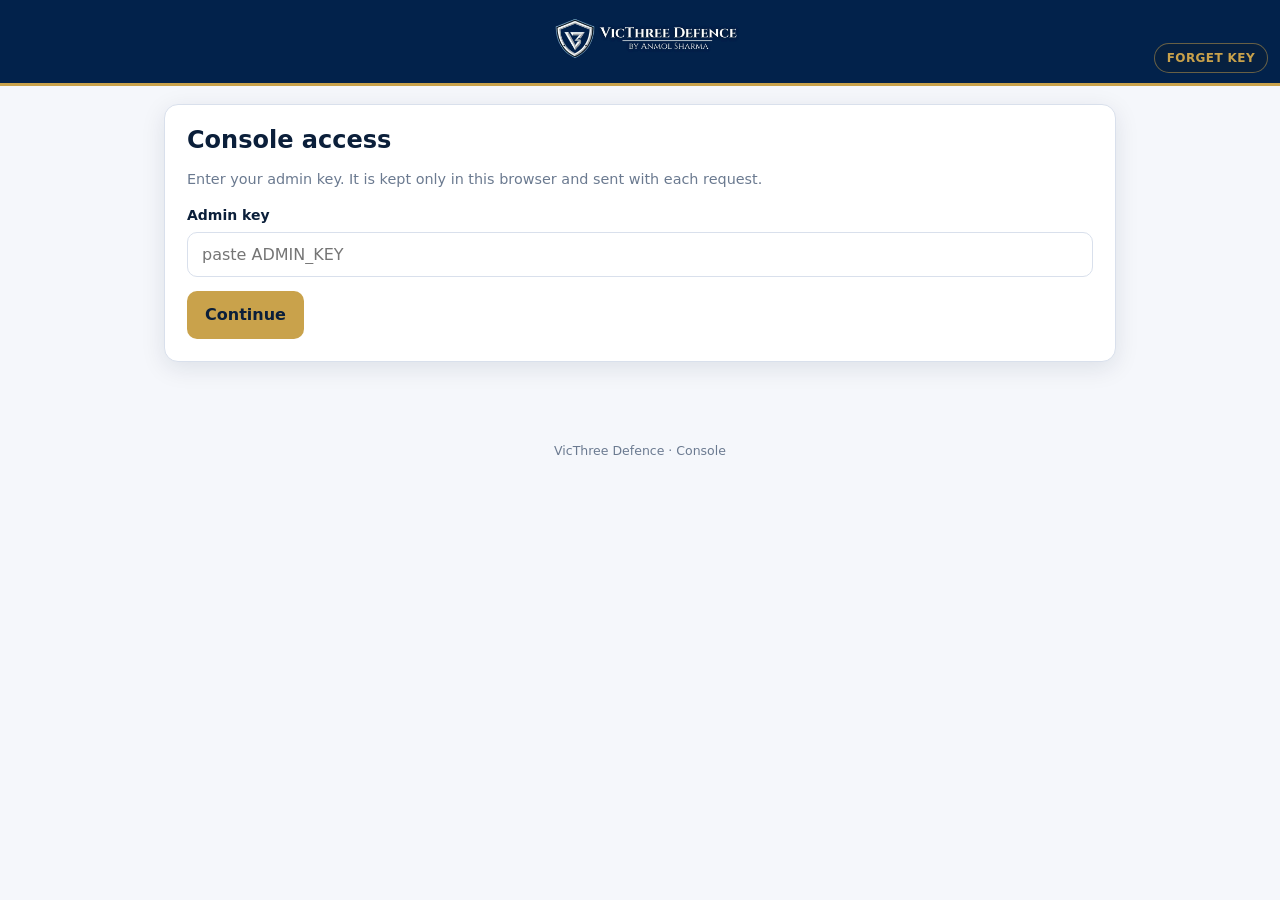
<file: doubts.html>
<!doctype html>
<html lang="en">
<head>
<meta charset="utf-8">
<meta name="viewport" content="width=device-width,initial-scale=1">
<title>Console | VicThree Defence</title>
<meta name="robots" content="noindex">
<link rel="icon" type="image/png" sizes="32x32" href="assets/shield-32.png">
<link rel="apple-touch-icon" href="assets/shield-180.png">
<meta name="theme-color" content="#0B1F3A">
<link rel="stylesheet" href="assets/portal.css">
</head>
<body>

<header class="site-header">
  <div class="banner-wrap">
    <a href="doubts.html" class="banner-link" aria-label="VicThree Defence"><img src="assets/banner.jpg" alt="VicThree Defence — by Anmol Sharma"></a>
    <a class="hdr-action" id="forget">Forget key</a>
  </div>
</header>

<main class="wrap admin">

  <!-- Ask for the admin key once; stored only in this browser. -->
  <div class="card" id="keycard">
    <h2>Console access</h2>
    <p class="muted" style="font-family:var(--sans);font-size:.9rem">Enter your admin key. It is kept only in this browser and sent with each request.</p>
    <div id="keymsg"></div>
    <label for="adminkey">Admin key</label>
    <input class="field" type="password" id="adminkey" placeholder="paste ADMIN_KEY">
    <button class="btn primary" id="savekey">Continue</button>
  </div>

  <div id="panel" class="hide">
    <div class="tabbar">
      <button class="tabbtn active" data-tab="doubts">Doubts</button>
      <button class="tabbtn" data-tab="ssb">SSB Performance</button>
      <button class="tabbtn" data-tab="mock">Mock Tests</button>
    </div>

    <!-- ===== DOUBTS ===== -->
    <section class="tabpane" id="pane-doubts">
      <div class="card">
        <h2 style="margin-bottom:6px">Student doubts</h2>
        <p class="muted" style="font-family:var(--sans);font-size:.9rem">Doubts students submit from a lesson, grouped by topic. Mark one answered once you have replied.</p>
        <div class="doubts-bar">
          <label class="doubts-toggle"><input type="checkbox" id="newOnly" checked> Show unanswered only</label>
          <button class="btn ghost" id="refreshD">Refresh</button>
        </div>
        <div id="doubtsWrap"><p class="muted">Loading&hellip;</p></div>
      </div>
    </section>

    <!-- ===== SSB PERFORMANCE ===== -->
    <section class="tabpane hide" id="pane-ssb">
      <div class="card">
        <h2 style="margin-bottom:6px">SSB performance</h2>
        <p class="muted" style="font-family:var(--sans);font-size:.9rem">Built from the SSB tests students take on the SSB site. Click a student for their qualities and recent tests.</p>
        <div class="table-wrap">
          <table>
            <thead><tr><th>Name</th><th>Tests</th><th>Weakest area</th><th>Last active</th><th></th></tr></thead>
            <tbody id="ssb-rows"><tr><td colspan="5" class="muted">Loading&hellip;</td></tr></tbody>
          </table>
        </div>
        <div id="ssb-detail" class="hide" style="margin-top:18px"></div>
      </div>
    </section>

    <!-- ===== MOCK TESTS ===== -->
    <section class="tabpane hide" id="pane-mock">
      <div class="card">
        <h2 style="margin-bottom:6px">Mock test performance</h2>
        <p class="muted" style="font-family:var(--sans);font-size:.9rem">Sent from the mock-test site when a signed-in student finishes a mock. Click a student for every attempt.</p>
        <div class="table-wrap">
          <table>
            <thead><tr><th>Name</th><th>Mocks</th><th>Best %</th><th>Avg %</th><th>Last</th><th></th></tr></thead>
            <tbody id="mock-rows"><tr><td colspan="6" class="muted">Loading&hellip;</td></tr></tbody>
          </table>
        </div>
        <div id="mock-detail" class="hide" style="margin-top:18px"></div>
      </div>
    </section>
  </div>

</main>

<footer class="site-footer">VicThree Defence &middot; Console</footer>

<script src="assets/portal.js"></script>
<script>
  var AK_KEY = "vt_admin_key";
  function adminKey(){ try { return localStorage.getItem(AK_KEY) || ""; } catch { return ""; } }
  function setAdminKey(k){ try { localStorage.setItem(AK_KEY, k); } catch {} }

  async function adminApi(path, opts){
    opts = opts || {};
    var headers = Object.assign({ "X-Admin-Key": adminKey() }, opts.headers || {});
    if (opts.body && typeof opts.body !== "string"){ headers["Content-Type"]="application/json"; opts.body=JSON.stringify(opts.body); }
    var res = await fetch(API + path, { method: opts.method||"GET", headers: headers, body: opts.body });
    var data=null; try{ data=await res.json(); }catch{}
    return { ok:res.ok, status:res.status, data:data };
  }
  function show(id, cls, text){ document.getElementById(id).innerHTML = text ? '<div class="msg '+cls+'">'+text+'</div>' : ''; }
  function esc(s){ return String(s==null?"":s).replace(/[&<>"']/g,function(c){return{"&":"&amp;","<":"&lt;",">":"&gt;",'"':"&quot;","'":"&#39;"}[c];}); }
  function fmtWhen(ms){ try { return new Date(ms).toLocaleString("en-IN", { timeZone:"Asia/Kolkata", day:"numeric", month:"short", hour:"numeric", minute:"2-digit", hour12:true }); } catch { return ""; } }

  /* ---- tabs ---- */
  var loaded = { doubts:false, ssb:false, mock:false };
  function switchTab(name){
    document.querySelectorAll(".tabbtn").forEach(function(b){ b.classList.toggle("active", b.getAttribute("data-tab")===name); });
    document.querySelectorAll(".tabpane").forEach(function(p){ p.classList.toggle("hide", p.id !== ("pane-"+name)); });
    if (name==="doubts" && !loaded.doubts){ loaded.doubts=true; loadDoubts(); }
    if (name==="ssb" && !loaded.ssb){ loaded.ssb=true; loadSsbRoster(); }
    if (name==="mock" && !loaded.mock){ loaded.mock=true; loadMockRoster(); }
  }
  document.querySelectorAll(".tabbtn").forEach(function(b){ b.addEventListener("click", function(){ switchTab(b.getAttribute("data-tab")); }); });

  function enterPanel(){
    document.getElementById("keycard").classList.add("hide");
    document.getElementById("panel").classList.remove("hide");
    switchTab("doubts");
  }
  document.getElementById("savekey").addEventListener("click", async function(){
    var k = document.getElementById("adminkey").value.trim();
    if (!k){ show("keymsg","err","Enter your admin key."); return; }
    setAdminKey(k);
    var r = await adminApi("/api/admin/doubts?status=new");
    if (r.status === 403){ show("keymsg","err","That admin key was rejected."); return; }
    enterPanel();
  });
  document.getElementById("forget").addEventListener("click", function(){ try{localStorage.removeItem(AK_KEY);}catch{} location.reload(); });

  /* ---- doubts ---- */
  document.getElementById("newOnly").addEventListener("change", loadDoubts);
  document.getElementById("refreshD").addEventListener("click", loadDoubts);
  async function resolve(id, toStatus, btn){
    btn.disabled = true;
    var r = await adminApi("/api/admin/doubt-resolve", { method:"POST", body:{ id:id, status:toStatus } });
    if (r.ok) loadDoubts(); else btn.disabled = false;
  }
  async function loadDoubts(){
    var wrap = document.getElementById("doubtsWrap");
    var newOnly = document.getElementById("newOnly").checked;
    wrap.innerHTML = '<p class="muted">Loading&hellip;</p>';
    var r = await adminApi("/api/admin/doubts" + (newOnly ? "?status=new" : ""));
    if (!r.ok){ wrap.innerHTML = '<p class="muted">Could not load doubts.</p>'; return; }
    var list = (r.data && r.data.doubts) || [];
    if (!list.length){ wrap.innerHTML = '<div class="empty-state"><h3>No doubts'+(newOnly?' waiting':'')+'</h3><p class="muted">'+(newOnly?'You are all caught up.':'Nothing here yet.')+'</p></div>'; return; }
    var groups = {};
    list.forEach(function(d){
      var key = (d.day != null) ? ("Topic " + d.day + (d.topic ? (": " + d.topic) : "")) : "General";
      var sort = (d.day != null) ? d.day : 9999;
      if (!groups[key]) groups[key] = { sort: sort, items: [] };
      groups[key].items.push(d);
    });
    var keys = Object.keys(groups).sort(function(a,b){ return groups[a].sort - groups[b].sort; });
    wrap.innerHTML = "";
    keys.forEach(function(k){
      var g = groups[k];
      var sec = document.createElement("div"); sec.className = "doubt-group";
      var h = document.createElement("div"); h.className = "doubt-group-title";
      h.innerHTML = esc(k) + ' <span class="doubt-count">' + g.items.length + '</span>';
      sec.appendChild(h);
      g.items.forEach(function(d){
        var item = document.createElement("div"); item.className = "doubt-item" + (d.status === "resolved" ? " resolved" : "");
        var meta = document.createElement("div"); meta.className = "doubt-meta";
        meta.innerHTML = '<span class="doubt-who">' + esc(d.name || "Student") + '</span>' +
          '<span class="doubt-email">' + esc(d.email || "") + '</span>' +
          '<span class="doubt-time">' + esc(fmtWhen(d.created_at)) + '</span>';
        var body = document.createElement("p"); body.className = "doubt-text"; body.textContent = d.text || "";
        var row = document.createElement("div"); row.className = "doubt-row";
        var mail = document.createElement("a"); mail.className = "btn ghost sm"; mail.textContent = "Reply by email";
        mail.href = "mailto:" + encodeURIComponent(d.email || "") + "?subject=" + encodeURIComponent("Your doubt on " + k);
        var act = document.createElement("button"); act.className = "btn " + (d.status === "resolved" ? "ghost" : "primary") + " sm";
        act.textContent = d.status === "resolved" ? "Mark unanswered" : "Mark answered";
        act.addEventListener("click", function(){ resolve(d.id, d.status === "resolved" ? "new" : "resolved", act); });
        row.appendChild(mail); row.appendChild(act);
        item.appendChild(meta); item.appendChild(body); item.appendChild(row);
        sec.appendChild(item);
      });
      wrap.appendChild(sec);
    });
  }

  /* ---- SSB performance ---- */
  async function loadSsbRoster(){
    var rows = document.getElementById("ssb-rows");
    var r = await adminApi("/api/admin/ssb/roster");
    if (!r.ok){ rows.innerHTML = '<tr><td colspan="5" class="muted">Could not load.</td></tr>'; return; }
    var list = ((r.data && r.data.students) || []).filter(function(s){ return s.attempts > 0; });
    if (!list.length){ rows.innerHTML = '<tr><td colspan="5" class="muted">No SSB tests tracked yet.</td></tr>'; return; }
    rows.innerHTML = list.map(function(s){
      return '<tr><td>'+esc(s.name)+'<div class="muted" style="font-size:.8rem">'+esc(s.email)+'</div></td>'+
        '<td>'+s.attempts+'</td>'+
        '<td>'+(s.topWeak?esc(olqLabel(s.topWeak)):'<span class="muted">&mdash;</span>')+'</td>'+
        '<td>'+(s.lastAt?esc(fmtDate(s.lastAt)):'<span class="muted">&mdash;</span>')+'</td>'+
        '<td><a href="#" class="hdr-action ssb-view" data-id="'+s.id+'">View</a></td></tr>';
    }).join("");
    Array.prototype.forEach.call(document.querySelectorAll(".ssb-view"), function(a){
      a.addEventListener("click", function(e){ e.preventDefault(); loadSsbDetail(a.getAttribute("data-id")); });
    });
  }
  async function loadSsbDetail(id){
    var box = document.getElementById("ssb-detail");
    box.classList.remove("hide"); box.innerHTML = '<p class="muted">Loading&hellip;</p>';
    var r = await adminApi("/api/admin/ssb/student?id="+encodeURIComponent(id));
    if (!r.ok){ box.innerHTML = '<div class="msg err">Could not load that student.</div>'; return; }
    var d = r.data || {}, s = d.student || {};
    var prof = (d.profile || []).slice().sort(function(a,b){ return (b.work_count-a.work_count) || olqLabel(a.olq).localeCompare(olqLabel(b.olq)); });
    var focus = (d.focus_olqs || []).map(function(k){ return '<span class="pill trial">'+esc(olqLabel(k))+'</span>'; }).join(" ") || '<span class="muted">&mdash;</span>';
    var olqTable = prof.length ? ('<table style="margin-top:8px"><thead><tr><th>Quality</th><th>Strength</th><th>To work on</th></tr></thead><tbody>'+
      prof.map(function(p){ return '<tr><td>'+esc(olqLabel(p.olq))+'</td><td>'+(p.reflected_count||0)+'</td><td>'+(p.work_count||0)+'</td></tr>'; }).join("")+'</tbody></table>') : '<p class="muted">No qualities recorded yet.</p>';
    var attempts = (d.attempts || []).map(function(a){
      var chips = (a.work||[]).map(function(k){ return esc(olqLabel(k)); }).join(", ");
      return '<div style="border:1px solid var(--line);border-radius:10px;padding:11px 13px;margin-bottom:10px">'+
        '<div style="display:flex;justify-content:space-between;gap:10px"><strong>'+esc(ssbModeName(a.mode))+'</strong>'+
        '<span class="muted" style="font-size:.85rem">'+esc(fmtDate(a.createdAt))+'</span></div>'+
        (a.summary?'<p style="margin:6px 0 0;font-size:.9rem;color:#33435c">'+esc(a.summary)+'</p>':'')+
        (chips?'<p style="margin:6px 0 0;font-size:.82rem" class="muted">To work on: '+chips+'</p>':'')+'</div>';
    }).join("") || '<p class="muted">No tests yet.</p>';
    box.innerHTML = '<h3 style="margin-bottom:4px">'+esc(s.name||"")+'</h3>'+
      '<p class="muted" style="font-size:.85rem;margin-top:0">'+esc(s.email||"")+' &middot; '+d.total+' test'+(d.total===1?"":"s")+'</p>'+
      '<p style="margin:10px 0 2px"><strong>Focus areas:</strong> '+focus+'</p>'+ olqTable +
      '<h4 style="margin:16px 0 8px">Recent tests</h4>'+ attempts;
    box.scrollIntoView({ behavior:"smooth", block:"nearest" });
  }

  /* ---- Mock tests ---- */
  function pctBadge(p){ if(p==null) return '<span class="muted">&mdash;</span>'; var c = p>=60?'ok':(p>=40?'warn':'low'); return '<span class="pct '+c+'">'+p+'%</span>'; }
  async function loadMockRoster(){
    var rows = document.getElementById("mock-rows");
    var r = await adminApi("/api/admin/mock/roster");
    if (!r.ok){ rows.innerHTML = '<tr><td colspan="6" class="muted">Could not load.</td></tr>'; return; }
    var list = ((r.data && r.data.students) || []).filter(function(s){ return s.attempts > 0; });
    if (!list.length){ rows.innerHTML = '<tr><td colspan="6" class="muted">No mock results yet. (The mock-test site needs to send results — see the hand-off.)</td></tr>'; return; }
    rows.innerHTML = list.map(function(s){
      return '<tr><td>'+esc(s.name)+'<div class="muted" style="font-size:.8rem">'+esc(s.email)+'</div></td>'+
        '<td>'+s.attempts+'</td>'+
        '<td>'+pctBadge(s.best)+'</td>'+
        '<td>'+pctBadge(s.avg)+'</td>'+
        '<td>'+(s.lastAt?esc(fmtDate(s.lastAt)):'<span class="muted">&mdash;</span>')+'</td>'+
        '<td><a href="#" class="hdr-action mock-view" data-id="'+s.id+'">View</a></td></tr>';
    }).join("");
    Array.prototype.forEach.call(document.querySelectorAll(".mock-view"), function(a){
      a.addEventListener("click", function(e){ e.preventDefault(); loadMockDetail(a.getAttribute("data-id")); });
    });
  }
  async function loadMockDetail(id){
    var box = document.getElementById("mock-detail");
    box.classList.remove("hide"); box.innerHTML = '<p class="muted">Loading&hellip;</p>';
    var r = await adminApi("/api/admin/mock/student?id="+encodeURIComponent(id));
    if (!r.ok){ box.innerHTML = '<div class="msg err">Could not load that student.</div>'; return; }
    var d = r.data || {}, s = d.student || {};
    var rowsHtml = (d.attempts || []).map(function(a){
      var sc = (a.score!=null && a.total!=null) ? (a.score+" / "+a.total) : "";
      return '<tr><td>'+esc(a.test_title||a.test_id||"Mock")+'</td><td>'+pctBadge(a.percent)+'</td><td>'+esc(sc)+'</td><td>'+esc(fmtDate(a.created_at))+'</td></tr>';
    }).join("") || '<tr><td colspan="4" class="muted">No attempts yet.</td></tr>';
    box.innerHTML = '<h3 style="margin-bottom:4px">'+esc(s.name||"")+'</h3>'+
      '<p class="muted" style="font-size:.85rem;margin-top:0">'+esc(s.email||"")+'</p>'+
      '<div class="table-wrap"><table><thead><tr><th>Test</th><th>Score</th><th>Marks</th><th>Date</th></tr></thead><tbody>'+rowsHtml+'</tbody></table></div>';
    box.scrollIntoView({ behavior:"smooth", block:"nearest" });
  }

  if (adminKey()) enterPanel();
</script>
</body>
</html>
</file>
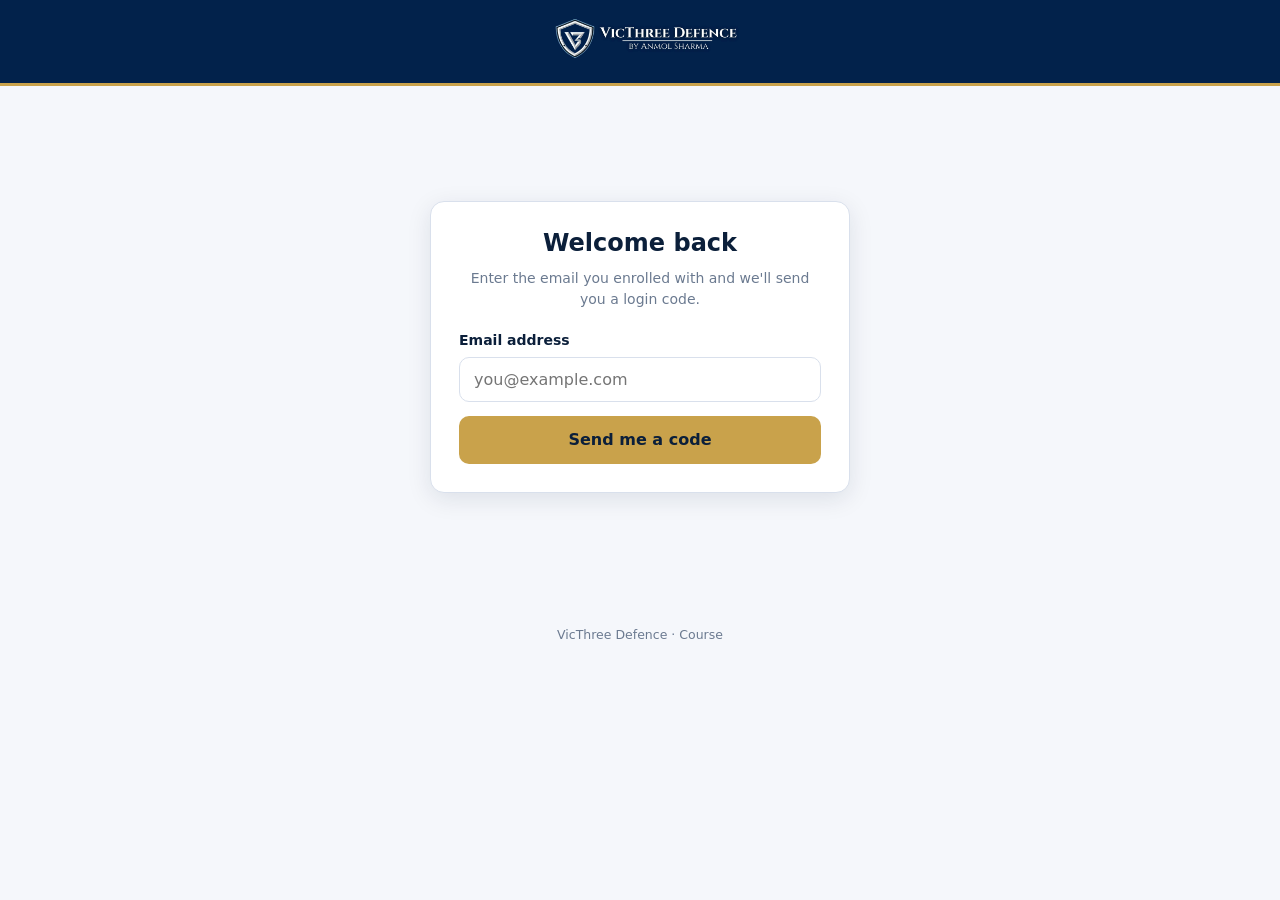
<file: eng-test.html>
<!doctype html>
<html lang="en">
<head>
<meta charset="utf-8">
<meta name="viewport" content="width=device-width,initial-scale=1">
<title>English Challenge | VicThree Defence</title>
<meta name="robots" content="noindex">
<link rel="icon" type="image/png" sizes="32x32" href="assets/shield-32.png">
<meta name="theme-color" content="#0B1F3A">
<link rel="stylesheet" href="assets/portal.css">
<style>
  .eq-wrap{max-width:720px;margin:0 auto;padding:18px 16px 60px}
  .eq-top{display:flex;align-items:center;justify-content:space-between;gap:12px;margin-bottom:18px}
  .eq-phase{font-size:.72rem;font-weight:700;text-transform:uppercase;letter-spacing:.08em;color:#9a7a23}
  .eq-card{background:#fff;border:1px solid var(--line,#e3dccb);border-radius:16px;padding:22px}
  .eq-h{font-family:var(--serif,Georgia),serif;font-size:1.5rem;margin:0 0 6px;color:#0f2340}
  .eq-sub{color:#54637a;margin:0 0 16px}
  .eq-passage{font-family:"Times New Roman",Times,Georgia,serif;background:#f5f7fb;border:1px solid #d9e0ea;border-radius:12px;padding:14px 16px;margin:0 0 16px;color:#33435c;line-height:1.55;font-size:1.02rem}
  .eq-q{border:1px solid var(--line,#e3dccb);border-radius:12px;padding:16px;margin-top:14px}
  .eq-qn{font-size:.72rem;font-weight:700;text-transform:uppercase;letter-spacing:.08em;color:#9a7a23;margin-bottom:6px}
  .eq-stem{font-family:"Times New Roman",Times,Georgia,serif;color:#0f2340;font-weight:700;line-height:1.4;font-size:1.08rem}
  .eq-opts{margin-top:10px;display:grid;gap:8px}
  .eq-opt{font-family:"Times New Roman",Times,Georgia,serif;display:flex;align-items:flex-start;gap:10px;border:1px solid #cdd6e3;border-radius:10px;padding:10px 12px;cursor:pointer;font-size:1.02rem;color:#33435c}
  .eq-opt:hover{border-color:#0f2340}
  .eq-opt input{margin-top:3px}
  .eq-opt .lt{font-weight:700;color:#0f2340}
  .eq-actions{display:flex;justify-content:flex-end;gap:10px;margin-top:20px}
  /* review */
  .eq-opt.correct{border-color:#2e7d4f;background:#eef7f1}
  .eq-opt.wrong{border-color:#b23b2e;background:#fbeae8}
  .eq-exp{margin-top:10px;font-size:.92rem;color:#33435c;background:#f7f8fb;border:1px solid #e3e8f0;border-radius:10px;padding:10px 12px}
  .eq-exp b{color:#0f2340}
  .eq-sum{background:#f5f7fb;border:1px solid #d9e0ea;border-radius:12px;padding:16px;margin:4px 0 10px;color:#0f2340}
  .eq-sum .pct{font-size:1.8rem;font-weight:800}
  .eq-msg{padding:14px;border-radius:12px;margin:10px 0}
  .eq-msg.err{background:#fbeae8;border:1px solid #e3b4ad;color:#8a2b22}
  .spin{display:inline-block;width:16px;height:16px;border:2px solid #cdd6e3;border-top-color:#0f2340;border-radius:50%;animation:sp 1s linear infinite;vertical-align:-3px;margin-right:8px}
  @keyframes sp{to{transform:rotate(360deg)}}
</style>
</head>
<body>

<header class="site-header">
  <div class="banner-wrap">
    <a href="dashboard.html" class="banner-link" aria-label="VicThree Defence"><img src="assets/banner.jpg" alt="VicThree Defence"></a>
    <a class="hdr-action" href="dashboard.html#english">Exit</a>
  </div>
</header>

<main class="eq-wrap">
  <div class="eq-top">
    <a class="back hdr-action" href="dashboard.html#english">&larr; English Progress</a>
    <span class="eq-phase" id="phase">Today's English set</span>
  </div>
  <div id="stage"><div class="eq-card"><p class="eq-sub"><span class="spin"></span>Loading today's set…</p></div></div>
</main>

<script src="assets/portal.js"></script>
<script>
(function(){
  if (typeof requireLogin === "function" && !requireLogin()) return;
  var LETTERS = ["A","B","C","D","E","F"];
  var stage = document.getElementById("stage");
  var DATA = null;       // today's payload
  var startTs = 0;

  function esc(s){ return (typeof window.esc === "function") ? window.esc(s) : String(s==null?"":s).replace(/[&<>"]/g, function(c){ return {"&":"&amp;","<":"&lt;",">":"&gt;","\"":"&quot;"}[c]; }); }

  async function boot(){
    var r = await api("/api/eng/challenge/today");
    if (!r || !r.ok) { stage.innerHTML = '<div class="eq-card"><div class="eq-msg err">Could not load today’s set. Please try again.</div></div>'; return; }
    DATA = r.data || {};
    if (!DATA.available) {
      var why = DATA.weekend
        ? "It’s the weekend. Your weekly report is on the English Progress page. Your next set unlocks on Monday."
        : "Your daily English challenge starts once your course begins.";
      stage.innerHTML = '<div class="eq-card"><h1 class="eq-h">Nothing due right now</h1><p class="eq-sub">' + esc(why) + '</p>'
        + '<a class="btn primary" href="dashboard.html#english">Back to English Progress</a></div>';
      return;
    }
    renderForm();
  }

  function renderForm(){
    var items = DATA.items || [];
    var html = '<div class="eq-card">'
      + '<div class="eq-qn">' + esc(DATA.theme || "English") + (DATA.week ? ' · Week ' + DATA.week : '') + '</div>'
      + '<h1 class="eq-h">Today’s English set</h1>'
      + '<p class="eq-sub">' + items.length + ' questions. Pick the best option for each, then submit to see your score and the explanations.</p>';
    if (DATA.passage && DATA.passage.text) {
      html += '<div class="eq-passage">' + esc(DATA.passage.text) + '</div>';
    }
    items.forEach(function(q, i){
      html += '<div class="eq-q" data-id="' + esc(q.id) + '">'
        + '<div class="eq-qn">Question ' + (i+1) + '</div>'
        + '<div class="eq-stem">' + esc(q.question) + '</div>'
        + '<div class="eq-opts">';
      (q.options || []).forEach(function(opt, oi){
        html += '<label class="eq-opt"><input type="radio" name="q_' + esc(q.id) + '" value="' + oi + '">'
          + '<span class="lt">' + LETTERS[oi] + '.</span><span>' + esc(opt) + '</span></label>';
      });
      html += '</div></div>';
    });
    html += '<div class="eq-actions"><button class="btn primary" id="submit">Submit answers</button></div></div>';
    stage.innerHTML = html;
    startTs = Date.now();
    document.getElementById("submit").addEventListener("click", submit);
  }

  async function submit(){
    var btn = document.getElementById("submit");
    btn.disabled = true; btn.innerHTML = '<span class="spin"></span>Scoring…';
    var items = (DATA.items || []).map(function(q){
      var sel = document.querySelector('input[name="q_' + (window.CSS && CSS.escape ? CSS.escape(q.id) : q.id) + '"]:checked');
      return { id: q.id, chosen: sel ? parseInt(sel.value, 10) : null };
    });
    var seconds = Math.round((Date.now() - startTs) / 1000);
    var r = await api("/api/eng/attempt", { method:"POST", body:{ week: DATA.week, seconds: seconds, items: items } });
    if (!r || !r.ok) { btn.disabled = false; btn.textContent = "Submit answers";
      stage.insertAdjacentHTML("afterbegin", '<div class="eq-msg err">Could not submit. Please try again.</div>'); return; }
    renderResult(r.data || {});
  }

  function renderResult(res){
    var review = res.review || [];
    var html = '<div class="eq-card">'
      + '<div class="eq-qn">' + esc(DATA.theme || "English") + '</div>'
      + '<div class="eq-sum"><div class="pct">' + (res.percent != null ? res.percent : 0) + '%</div>'
      + 'You scored ' + (res.score || 0) + ' out of ' + (res.total || review.length) + '. This is practice, keep it steady.</div>';
    if (DATA.passage && DATA.passage.text) html += '<div class="eq-passage">' + esc(DATA.passage.text) + '</div>';
    review.forEach(function(q, i){
      html += '<div class="eq-q"><div class="eq-qn">Question ' + (i+1) + (q.isCorrect ? ' · correct' : ' · review') + '</div>'
        + '<div class="eq-stem">' + esc(q.question) + '</div><div class="eq-opts">';
      (q.options || []).forEach(function(opt, oi){
        var cls = "eq-opt";
        if (oi === q.correct) cls += " correct";
        else if (oi === q.chosen && q.chosen !== q.correct) cls += " wrong";
        html += '<div class="' + cls + '"><span class="lt">' + LETTERS[oi] + '.</span><span>' + esc(opt) + '</span></div>';
      });
      html += '</div>';
      if (q.chosen == null) html += '<div class="eq-exp">You left this one blank.</div>';
      if (q.explanation) html += '<div class="eq-exp"><b>Why:</b> ' + esc(q.explanation) + '</div>';
      html += '</div>';
    });
    html += '<div class="eq-actions"><a class="btn primary" href="dashboard.html#english">Back to English Progress</a></div></div>';
    stage.innerHTML = html;
    window.scrollTo(0, 0);
  }

  boot();
})();
</script>
</body>
</html>
</file>
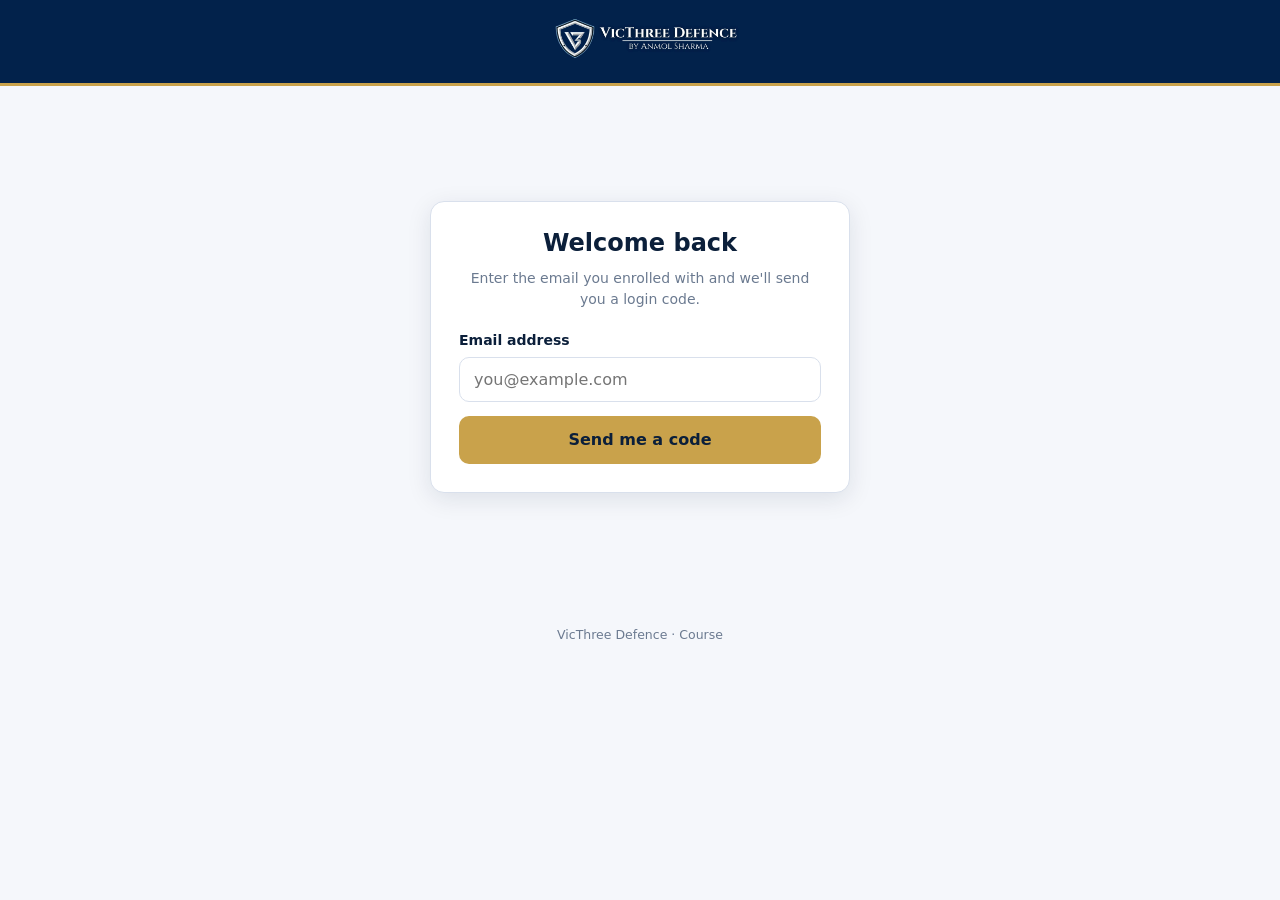
<file: ssb-test.html>
<!doctype html>
<html lang="en">
<head>
<meta charset="utf-8">
<meta name="viewport" content="width=device-width,initial-scale=1">
<title>SSB Challenge | VicThree Defence</title>
<meta name="robots" content="noindex">
<link rel="icon" type="image/png" sizes="32x32" href="assets/shield-32.png">
<meta name="theme-color" content="#0B1F3A">
<link rel="stylesheet" href="assets/portal.css">
<style>
  .tr-wrap{max-width:720px;margin:0 auto;padding:18px 16px 60px}
  .tr-top{display:flex;align-items:center;justify-content:space-between;gap:12px;margin-bottom:18px}
  .tr-top .back{font-size:.9rem}
  .tr-phase{font-size:.72rem;font-weight:700;text-transform:uppercase;letter-spacing:.08em;color:#9a7a23}
  .tr-card{background:#fff;border:1px solid var(--line,#e3dccb);border-radius:16px;padding:22px}
  .tr-h{font-family:var(--serif,Georgia),serif;font-size:1.5rem;margin:0 0 6px;color:#0f2340}
  .tr-sub{color:#54637a;margin:0 0 16px}
  .tr-list{margin:14px 0;padding-left:20px;color:#33435c}
  .tr-list li{margin:5px 0}

  /* running */
  .tr-meta{display:flex;align-items:center;justify-content:space-between;margin-bottom:12px}
  .tr-count{font-size:.85rem;color:#54637a}
  .tr-timer{font-variant-numeric:tabular-nums;font-weight:800;font-size:1.05rem;color:#0f2340}
  .tr-bar{height:6px;border-radius:999px;background:#eceadf;overflow:hidden;margin-bottom:20px}
  .tr-bar span{display:block;height:100%;background:#c9a24b;width:100%;transition:width 1s linear}
  .tr-bar.low span{background:#b23b2e}
  .tr-kind{font-size:.72rem;font-weight:700;text-transform:uppercase;letter-spacing:.08em;color:#9a7a23;margin-bottom:6px}
  .tr-stim{font-family:"Times New Roman",Times,Georgia,serif;color:#0f2340;line-height:1.35}
  .tr-stim.word{font-size:2.3rem;font-weight:700}
  .tr-stim.sit{font-size:1.2rem}
  .tr-stim.self,.tr-stim.story,.tr-stim.plan{font-size:1.1rem}
  .tr-img{display:block;max-width:100%;max-height:420px;margin:6px auto 4px;border-radius:12px;border:1px solid #d9e0ea}
  .tr-title{font-family:"Times New Roman",Times,Georgia,serif;font-size:1.2rem;color:#0f2340;font-weight:700;margin-bottom:4px}
  .tr-gmeta{font-size:.74rem;color:#9a7a23;font-weight:700;text-transform:uppercase;letter-spacing:.06em;margin-bottom:8px}
  .tr-input,.tr-area{width:100%;box-sizing:border-box;margin-top:16px;border:1px solid #cdd6e3;border-radius:10px;padding:12px 14px;font-size:1.05rem;font-family:inherit}
  .tr-area{min-height:120px;resize:vertical}
  .tr-input:focus,.tr-area:focus{outline:none;border-color:#0f2340}
  .tr-actions{display:flex;justify-content:flex-end;gap:10px;margin-top:16px}

  /* results */
  .res-item{border:1px solid var(--line,#e3dccb);border-radius:12px;padding:14px;margin-top:12px}
  .res-item .stim{font-weight:700;color:#0f2340}
  .res-item .said{margin:8px 0 0;padding-left:12px;border-left:3px solid #d9e0ea;color:#33435c;font-style:italic}
  .res-item .cmt{margin:10px 0 0;font-size:.92rem;color:#33435c}
  .res-item .cmt b{color:#0f2340}
  .res-sum{background:#f5f7fb;border:1px solid #d9e0ea;border-radius:12px;padding:14px;margin:4px 0 8px;color:#33435c}
  .tr-msg{padding:14px;border-radius:12px;margin:10px 0}
  .tr-msg.err{background:#fbeae8;border:1px solid #e3b4ad;color:#8a2b22}
  .spin{display:inline-block;width:16px;height:16px;border:2px solid #cdd6e3;border-top-color:#0f2340;border-radius:50%;animation:sp 1s linear infinite;vertical-align:-3px;margin-right:8px}
  @keyframes sp{to{transform:rotate(360deg)}}
</style>
</head>
<body>

<header class="site-header">
  <div class="banner-wrap">
    <a href="dashboard.html" class="banner-link" aria-label="VicThree Defence"><img src="assets/banner.jpg" alt="VicThree Defence"></a>
    <a class="hdr-action" href="dashboard.html#ssb">Exit</a>
  </div>
</header>

<main class="tr-wrap">
  <div class="tr-top">
    <a class="back hdr-action" href="dashboard.html#ssb">&larr; SSB Progress</a>
    <span class="tr-phase" id="phase">Today's challenge</span>
  </div>
  <div id="stage"><div class="tr-card"><p class="tr-sub"><span class="spin"></span>Loading today's challenge…</p></div></div>
</main>

<script src="assets/portal.js"></script>
<script>
(function(){
  if (typeof requireLogin === "function" && !requireLogin()) return;

  var stage = document.getElementById("stage"), phaseEl = document.getElementById("phase");
  var DAY = null, FOCUS = [], QUEUE = [], results = [];
  var cur = null; // {mode, items:[], idx, responses:[], timer, remaining, startTs}

  function esc(s){ return String(s==null?"":s).replace(/[&<>"']/g,function(c){return{"&":"&amp;","<":"&lt;",">":"&gt;",'"':"&quot;","'":"&#39;"}[c];}); }
  function fmtT(s){ s=Math.max(0,s|0); if(s>=100){ var m=Math.floor(s/60), r=s%60; return m+":"+(r<10?"0":"")+r; } return s+"s"; }
  function placeholderFor(kind){ return kind==="self" ? "Write an honest, specific answer." : kind==="story" ? "Write your story: who they are, what they are thinking or feeling, and how it ends." : kind==="plan" ? "Write your plan: priorities, who does what, and timings." : "Write what he does next…"; }

  // ---- load the day's set ----
  (async function init(){
    var r = await api("/api/ssb/challenge/today");
    if (!r || !r.ok){ showErr("Could not load today's challenge. Please try again from your dashboard."); return; }
    var d = r.data || {};
    if (d.plan && d.plan.available === false){ showInfo("Your structured challenge begins on " + esc(d.startDate||"your start date") + "."); return; }
    DAY = (d.plan && d.plan.dayIndex) || null;
    FOCUS = Array.isArray(d.focus_olqs) ? d.focus_olqs : [];
    var items = d.items || {};
    QUEUE = [];
    function addQ(mode, label, seconds, kind, arr){ if (arr && arr.length) QUEUE.push({ mode:mode, label:label, seconds:seconds, kind:kind, items:arr }); }
    addQ("WAT", "Word Association", 15, "word", (items.WAT||[]).map(function(w){ return { n:0, prompt:w.word, tag:w.type }; }));
    addQ("SRT", "Situation Reaction", 40, "sit", (items.SRT||[]).map(function(s){ return { n:0, prompt:s.situation, tag:s.tag }; }));
    addQ("SDT", "Self Description", 180, "self", (items.SDT||[]).map(function(s){ return { n:0, prompt:s.prompt }; }));
    addQ("TAT", "Thematic Apperception", 240, "story", (items.TAT||[]).map(function(t){ return { n:0, prompt:"Write a story about the picture.", image_url:t.image_url }; }));
    addQ("PPDT", "Picture Perception", 240, "story", (items.PPDT||[]).map(function(p){ return { n:0, prompt:"Study the picture, note the characters, then write a story.", image_url:p.image_url }; }));
    addQ("GPE", "Group Planning", 300, "plan", (items.GPE||[]).map(function(g){ return { n:0, prompt:g.scenario, title:g.title, tag:g.tag, deadline:g.deadline }; }));
    if (!QUEUE.length){ showInfo("No challenge items are available today. Please check back tomorrow."); return; }
    renderIntro();
  })();

  function showErr(m){ stage.innerHTML = '<div class="tr-card"><div class="tr-msg err">'+esc(m)+'</div><a class="btn primary" href="dashboard.html#ssb">Back to dashboard</a></div>'; }
  function showInfo(m){ stage.innerHTML = '<div class="tr-card"><p class="tr-sub">'+esc(m)+'</p><a class="btn primary" href="dashboard.html#ssb">Back to dashboard</a></div>'; }

  function renderIntro(){
    phaseEl.textContent = DAY ? ("Day " + DAY) : "Today's challenge";
    var lines = QUEUE.map(function(q){ return '<li><b>'+q.items.length+' '+esc(q.label)+'</b> — '+fmtT(q.seconds)+' each</li>'; }).join("");
    stage.innerHTML =
      '<div class="tr-card">'+
      '<div class="tr-kind">Structured practice</div>'+
      '<h1 class="tr-h">Today’s SSB challenge</h1>'+
      '<p class="tr-sub">Respond honestly and quickly, the way you would on the board. Each item is timed and moves on automatically.</p>'+
      '<ul class="tr-list">'+lines+'</ul>'+
      '<p class="tr-sub" style="font-size:.85rem">This is structured practice and feedback based on established SSB principles — not the real board’s assessment.</p>'+
      '<div class="tr-actions"><a class="btn" href="dashboard.html#ssb">Not now</a><button class="btn primary" id="go">Start</button></div>'+
      '</div>';
    document.getElementById("go").addEventListener("click", function(){ startMode(0); });
  }

  // ---- run one mode ----
  function startMode(qi){
    if (qi >= QUEUE.length){ finishAll(); return; }
    var q = QUEUE[qi];
    cur = { qi:qi, mode:q.mode, label:q.label, kind:q.kind, seconds:q.seconds, items:q.items, idx:0, responses:[] };
    phaseEl.textContent = q.label + (DAY ? (" · Day " + DAY) : "");
    showItem();
  }

  function showItem(){
    var q = cur, it = q.items[q.idx], kind = q.kind;
    var stim = "";
    if (kind === "word") {
      stim = '<div class="tr-kind">Word</div><div class="tr-stim word">'+esc(it.prompt)+'</div>';
    } else if (kind === "sit") {
      stim = '<div class="tr-kind">Situation</div><div class="tr-stim sit">'+esc(it.prompt)+'</div>';
    } else if (kind === "self") {
      stim = '<div class="tr-kind">Self-description</div><div class="tr-stim self">'+esc(it.prompt)+'</div>';
    } else if (kind === "story") {
      stim = '<div class="tr-kind">'+(q.mode === "PPDT" ? 'Picture perception' : 'Picture story')+'</div>'+
        (it.image_url ? '<img class="tr-img" src="'+esc(it.image_url)+'" alt="Picture to study">' : '')+
        '<div class="tr-stim story">'+esc(it.prompt)+'</div>';
    } else if (kind === "plan") {
      stim = '<div class="tr-gmeta">Group planning'+(it.deadline ? (' · deadline '+esc(it.deadline)) : '')+'</div>'+
        (it.title ? '<div class="tr-title">'+esc(it.title)+'</div>' : '')+
        '<div class="tr-stim plan">'+esc(it.prompt)+'</div>';
    }
    var inputHtml = (kind === "word")
      ? '<input class="tr-input" id="inp" autocomplete="off" placeholder="Write your sentence and press Enter">'
      : '<textarea class="tr-area" id="inp" placeholder="'+esc(placeholderFor(kind))+'"></textarea>';
    stage.innerHTML =
      '<div class="tr-card">'+
      '<div class="tr-meta"><span class="tr-count">'+esc(q.label)+' · '+(q.idx+1)+' of '+q.items.length+'</span>'+
      '<span class="tr-timer" id="timer">'+fmtT(q.seconds)+'</span></div>'+
      '<div class="tr-bar" id="bar"><span id="barfill"></span></div>'+
      stim + inputHtml +
      '<div class="tr-actions"><button class="btn primary" id="next">'+(q.idx>=q.items.length-1?'Finish':'Next')+'</button></div>'+
      '</div>';
    var inp = document.getElementById("inp");
    inp.focus();
    if (kind === "word") inp.addEventListener("keydown", function(e){ if(e.key==="Enter"){ e.preventDefault(); commit(); } });
    document.getElementById("next").addEventListener("click", commit);
    startTimer(q.seconds);
  }

  function startTimer(secs){
    cur.remaining = secs; cur.startTs = Date.now();
    var t = document.getElementById("timer"), bar = document.getElementById("bar"), fill = document.getElementById("barfill");
    fill.style.width = "100%";
    clearInterval(cur.timer);
    cur.timer = setInterval(function(){
      cur.remaining--;
      if (t) t.textContent = fmtT(Math.max(0,cur.remaining));
      if (fill) fill.style.width = Math.max(0, (cur.remaining/secs)*100) + "%";
      if (bar) bar.classList.toggle("low", cur.remaining <= Math.ceil(secs*0.25));
      if (cur.remaining <= 0) commit(true);
    }, 1000);
  }

  function commit(timedOut){
    clearInterval(cur.timer);
    var inp = document.getElementById("inp");
    var text = inp ? inp.value.trim() : "";
    var it = cur.items[cur.idx];
    var used = Math.min(cur.seconds, Math.round((Date.now()-cur.startTs)/1000));
    cur.responses.push({ n: cur.idx+1, prompt: it.prompt, title: it.title, tag: it.tag, response: text, seconds: used });
    cur.idx++;
    if (cur.idx < cur.items.length) showItem(); else submitMode();
  }

  async function submitMode(){
    phaseEl.textContent = "Scoring…";
    stage.innerHTML = '<div class="tr-card"><p class="tr-sub"><span class="spin"></span>Scoring your '+esc(cur.label)+' responses…</p></div>';
    var r = await api("/api/ssb/analyze", { method:"POST", body:{ mode:cur.mode, items:cur.responses, focus_olqs:FOCUS } });
    var analysis = (r && r.ok && r.data && r.data.analysis) ? r.data.analysis : null;
    results.push({ mode:cur.mode, label:cur.label, kind:cur.kind, responses:cur.responses, analysis:analysis });
    var nextQi = cur.qi + 1;
    if (nextQi < QUEUE.length) renderInterstitial(nextQi);
    else finishAll();
  }

  function renderInterstitial(nextQi){
    var done = cur.label, nextLabel = QUEUE[nextQi].label, cnt = QUEUE[nextQi].items.length, secs = QUEUE[nextQi].seconds;
    stage.innerHTML =
      '<div class="tr-card">'+
      '<div class="tr-kind">'+esc(done)+' done</div>'+
      '<h1 class="tr-h">Nice work.</h1>'+
      '<p class="tr-sub">Next: '+cnt+' '+esc(nextLabel)+' — '+fmtT(secs)+' each. Your feedback for everything appears at the end.</p>'+
      '<div class="tr-actions"><button class="btn primary" id="cont">Continue</button></div>'+
      '</div>';
    document.getElementById("cont").addEventListener("click", function(){ startMode(nextQi); });
  }

  // ---- results ----
  function finishAll(){
    phaseEl.textContent = "Complete";
    var html = '<div class="tr-card"><div class="tr-kind">Challenge complete</div>'+
      '<h1 class="tr-h">Well done—today’s challenge is in.</h1>'+
      '<p class="tr-sub">Your progress and weekly report on the dashboard now include this session. Here’s your feedback.</p>';
    results.forEach(function(sec){
      html += '<h3 style="margin:22px 0 2px;color:#0f2340">'+esc(sec.label)+'</h3>';
      var a = sec.analysis;
      if (a && a.summary) html += '<div class="res-sum">'+esc(a.summary)+'</div>';
      var per = (a && Array.isArray(a.per_item)) ? a.per_item : [];
      sec.responses.forEach(function(resp, i){
        var pi = per[i] || {};
        var fb = pi.comment || pi.suggestion || "";
        html += '<div class="res-item">'+
          '<div class="stim">'+esc(resp.prompt)+'</div>'+
          '<div class="said">'+(resp.response ? esc(resp.response) : '<span style="opacity:.6">(no answer)</span>')+'</div>'+
          (fb ? '<div class="cmt"><b>Feedback:</b> '+esc(fb)+(pi.suggestion&&pi.comment?(' '+esc(pi.suggestion)):'')+'</div>' : '')+
          '</div>';
      });
      if (!a) html += '<div class="tr-msg err">Scoring for this section isn’t available right now, but your responses were saved.</div>';
    });
    html += '<div class="tr-actions" style="margin-top:22px"><a class="btn primary" href="dashboard.html#ssb">Back to my progress</a></div></div>';
    stage.innerHTML = html;
    window.scrollTo(0,0);
  }
})();
</script>
</body>
</html>
</file>
<file: assets/portal.css>
/* =============================================================================
   VicThree Learn — portal styles, matched to the VicThree mock-test site.
   Palette navy #0B1F3A / gold #C9A24B, Segoe UI system font, banner header.
   ============================================================================= */
:root{
  --navy:#0B1F3A; --navy-2:#112B4F; --navy-3:#0e2342;
  --gold:#C9A24B; --gold-soft:#e3c987;
  --ink:#0B1F3A; --paper:#f5f7fb; --white:#ffffff; --muted:#6b7a90; --line:#d9e0ec;
  --green:#2e8b57; --green-bg:#e6f4ec; --red:#c0392b; --red-bg:#fbeae8;
  --radius:14px; --shadow:0 6px 24px rgba(11,31,58,0.10);
}
*{box-sizing:border-box;-webkit-tap-highlight-color:transparent}
[hidden]{display:none!important}
.hide{display:none!important}
html,body{margin:0;padding:0;background:var(--paper);color:var(--ink);
  font-family:"Segoe UI",system-ui,-apple-system,Roboto,Arial,sans-serif;font-size:16px;line-height:1.5}
img{max-width:100%;display:block}
h1,h2,h3{color:var(--navy);margin:0 0 .4em;line-height:1.15}
.muted{color:var(--muted)}
.center{text-align:center}

/* ---- header / banner ---- */
.site-header{background:#02224b;border-bottom:3px solid var(--gold)} /* matches the banner image's blue */
.banner-wrap{max-width:none;margin:0 auto;position:relative;text-align:center}  /* compact logo on the banner blue */
.banner-wrap img{display:inline-block;height:76px;width:auto;max-width:94%;margin:0 auto;padding:12px 0}
@media(max-width:560px){.banner-wrap img{height:62px;padding:11px 0}}
.banner-link{display:block;cursor:pointer}
.hdr-action{position:absolute;bottom:10px;right:12px;z-index:2;
  font-size:12px;font-weight:700;letter-spacing:.4px;text-transform:uppercase;
  color:var(--gold);text-decoration:none;cursor:pointer;
  background:rgba(11,31,58,.55);padding:5px 12px;border-radius:999px;border:1px solid rgba(201,162,75,.5)}
.hdr-action:hover{color:#fff;background:rgba(11,31,58,.85)}

/* ---- layout ---- */
.wrap{max-width:980px;margin:0 auto;padding:18px 14px 40px}

/* ---- buttons ---- */
.btn{font:inherit;font-weight:600;cursor:pointer;border:none;border-radius:10px;padding:12px 18px;text-decoration:none;display:inline-block;text-align:center;transition:transform .05s ease,filter .15s ease}
.btn:active{transform:translateY(1px)}
.btn:disabled{opacity:.5;cursor:not-allowed}
.btn.primary,.btn-gold{background:var(--gold);color:var(--navy)}
.btn.primary:hover,.btn-gold:hover{filter:brightness(1.05);color:var(--navy)}
.btn.navy,.btn-navy{background:var(--navy);color:#fff}
.btn.navy:hover,.btn-navy:hover{background:var(--navy-2);color:#fff}
.btn.ghost,.btn-outline{background:#fff;color:var(--navy);border:1.5px solid var(--navy)}
.btn.ghost:hover,.btn-outline:hover{filter:brightness(1.02);color:var(--navy)}

/* ---- fields ---- */
label{display:block;font-weight:600;margin-bottom:6px;font-size:14px;color:var(--ink)}
input.field,select.field{width:100%;padding:12px 14px;font-size:16px;border:1.5px solid var(--line);border-radius:10px;background:#fff;color:var(--ink);font-family:inherit;margin:0 0 14px}
input.field:focus,select.field:focus{outline:none;border-color:var(--gold);box-shadow:0 0 0 3px rgba(201,162,75,.18)}
.msg{padding:9px 12px;border-radius:8px;font-size:14px;margin:0 0 12px;font-weight:600}
.msg.err{color:var(--red);background:var(--red-bg)}
.msg.ok{color:var(--green);background:var(--green-bg)}

/* ---- auth (login) ---- */
.auth{min-height:58vh;display:flex;align-items:center;justify-content:center;padding:30px 14px}
.auth-card{width:100%;max-width:420px;background:var(--white);border:1px solid var(--line);border-radius:var(--radius);box-shadow:var(--shadow);padding:28px}
.auth-card h1{text-align:center;font-size:24px}
.auth-card .sub{text-align:center;color:var(--muted);font-size:14px;margin:0 0 20px}
.auth-card .btn{width:100%}
.auth-card .back{display:block;text-align:center;margin-top:16px;font-size:14px;color:var(--muted);cursor:pointer}
.auth-card .back:hover{color:var(--navy)}

/* ---- dashboard ---- */
.dash-head{margin:6px 0 20px}
.dash-head h1{font-size:clamp(24px,5vw,34px);letter-spacing:.5px}
.dash-head .lede{color:var(--muted);margin:4px 0 0}
.dash-head .greeting{line-height:1.22;letter-spacing:.2px;margin:8px 0 22px;min-height:2.4em}
.dash-head .greeting .g-l1,.dash-head .greeting .g-l2{display:block}
.dash-head .greeting .g-l1{font-size:clamp(27px,7.2vw,36px);font-weight:800;color:var(--navy)}
.dash-head .greeting .g-l2{font-size:clamp(17px,4.7vw,22px);font-weight:600;color:var(--muted);margin-top:4px}
.caret{display:inline-block;color:var(--gold);font-weight:400;margin-left:1px;animation:blink 1s step-end infinite}
.caret.done{animation:none;opacity:0}
@keyframes blink{50%{opacity:0}}
@media(prefers-reduced-motion:reduce){.caret{animation:none;opacity:0}}
.days{display:grid;grid-template-columns:repeat(auto-fill,minmax(230px,1fr));gap:16px}
.day{display:flex;flex-direction:column;gap:8px;justify-content:center;text-align:center;min-height:150px;
  background:var(--white);border:1px solid var(--line);border-top:4px solid var(--gold);border-radius:var(--radius);
  box-shadow:var(--shadow);padding:22px 18px;text-decoration:none;color:var(--ink);
  transition:transform .08s ease,box-shadow .15s ease}
.day.open:hover{transform:translateY(-3px);box-shadow:0 10px 28px rgba(11,31,58,.16)}
.day .dnum{font-size:12.5px;font-weight:700;letter-spacing:1.5px;text-transform:uppercase;color:var(--gold)}
.day h3{font-size:20px;color:var(--navy);margin:0}
.day .status{margin-top:4px;font-size:13.5px;font-weight:700;display:inline-flex;align-items:center;justify-content:center;gap:7px}
.day.open .status{color:var(--green)}
.day.locked{border-top-color:var(--line);background:#f3f5f8;opacity:.8;cursor:not-allowed}
.day.locked h3,.day.locked .status,.day.locked .dnum{color:var(--muted)}
.day .lock-ic{width:15px;height:15px}
.day.done{border-top-color:var(--green)}
.day.done .status{color:var(--green)}

/* ---- topic list (topics inside a subject) ---- */
.topic-list{display:flex;flex-direction:column;gap:10px}
.topic-row{display:flex;align-items:center;gap:16px;background:var(--white);border:1px solid var(--line);border-left:4px solid var(--gold);border-radius:12px;padding:14px 18px;text-decoration:none;color:var(--ink);box-shadow:var(--shadow);transition:transform .08s ease,box-shadow .15s ease}
.topic-row.open:hover{transform:translateX(3px);box-shadow:0 8px 22px rgba(11,31,58,.14)}
.topic-row .tr-main{flex:1;display:flex;flex-direction:column;gap:2px;min-width:0}
.topic-row .tr-num{font-size:12px;font-weight:800;letter-spacing:1.2px;text-transform:uppercase;color:var(--gold)}
.topic-row .tr-title{font-size:17px;font-weight:700;color:var(--navy)}
.topic-row .tr-status{flex:none;font-size:13px;font-weight:700;display:inline-flex;align-items:center;gap:6px;color:var(--green)}
.topic-row .tr-status .lock-ic{width:15px;height:15px}
.topic-row.locked{background:#f3f5f8;border-left-color:var(--line);opacity:.85;cursor:not-allowed}
.topic-row.locked .tr-num,.topic-row.locked .tr-title,.topic-row.locked .tr-status{color:var(--muted)}
.topic-row.done{border-left-color:var(--green)}
.topic-row.done .tr-status{color:var(--green)}
.topic-row.notes-only .tr-status{color:var(--gold)}
.topic-row .tr-actions{flex:none;display:inline-flex;align-items:center;gap:8px}
.ca-btn{font:inherit;font-size:13px;font-weight:700;cursor:pointer;white-space:nowrap;text-decoration:none;
  border:1.5px solid var(--navy);background:#fff;color:var(--navy);border-radius:8px;padding:7px 13px;transition:background .12s ease,color .12s ease}
.ca-btn:hover{background:var(--navy);color:#fff}
.ca-btn.quiz{border-color:var(--gold);background:var(--gold);color:var(--navy)}
.ca-btn.quiz:hover{filter:brightness(1.05);color:var(--navy)}
@media(max-width:560px){.topic-row{flex-wrap:wrap}.topic-row .tr-status{width:100%;justify-content:flex-start;margin-top:2px}.topic-row .tr-actions{width:100%;margin-top:6px}}

/* ---- empty folder state ---- */
.empty-state{text-align:center;padding:50px 22px;background:var(--white);border:1px solid var(--line);border-radius:var(--radius);box-shadow:var(--shadow)}
.empty-ic{display:inline-block;width:54px;height:54px;color:#c3ccdb;margin-bottom:12px}
.empty-ic svg{width:100%;height:100%;fill:none;stroke:currentColor;stroke-width:1.5;stroke-linecap:round;stroke-linejoin:round}
.empty-state h3{color:var(--navy);margin:0 0 4px}
.empty-state p{color:var(--muted);margin:0}

/* ---- progress bar ---- */
.progress-card{background:var(--white);border:1px solid var(--line);border-radius:var(--radius);box-shadow:var(--shadow);padding:16px 18px;margin:0 0 22px}
.progress-top{display:flex;justify-content:space-between;align-items:baseline;margin-bottom:9px}
.progress-label{font-size:12px;font-weight:800;letter-spacing:.5px;text-transform:uppercase;color:var(--muted)}
.progress-pct{font-size:22px;font-weight:800;color:var(--navy)}
.progress-track{height:12px;background:#eef1f6;border-radius:999px;overflow:hidden}
.progress-fill{height:100%;width:0;border-radius:999px;background:linear-gradient(90deg,var(--gold),var(--gold-soft));transition:width .5s ease}
.progress-sub{margin-top:9px;font-size:13px;color:var(--muted)}

/* ---- today's focus card + stat cards ---- */
.today-card{display:flex;flex-direction:column;gap:5px;background:var(--navy);color:#fff;border-left:5px solid var(--gold);border-radius:var(--radius);box-shadow:var(--shadow);padding:18px 20px;margin:0 0 16px;text-decoration:none;transition:transform .1s ease,box-shadow .15s ease}
.today-card:hover{transform:translateY(-2px);box-shadow:0 10px 26px rgba(11,31,58,.2)}
.today-card .today-k{font-size:11px;font-weight:800;letter-spacing:1px;text-transform:uppercase;color:var(--gold-soft)}
.today-card .today-title{font-size:20px;font-weight:800;color:#fff;line-height:1.2}
.today-card .today-status{font-size:14px;color:var(--gold-soft)}
.today-card .today-go{margin-top:6px;font-weight:800;font-size:13px;letter-spacing:.03em;text-transform:uppercase;color:var(--gold)}
.stat-row{display:flex;gap:16px;margin:0 0 16px}
.stat-card{flex:1;background:var(--white);border:1px solid var(--line);border-radius:var(--radius);box-shadow:var(--shadow);padding:16px 14px;text-align:center}
.stat-card .stat-k{font-size:11px;font-weight:800;letter-spacing:.5px;text-transform:uppercase;color:var(--muted)}
.stat-card .stat-num{font-size:clamp(28px,7vw,36px);font-weight:800;color:var(--navy);line-height:1.1;margin:4px 0 2px}
.stat-card .stat-sub{font-size:12px;color:var(--muted)}
@media(max-width:420px){.stat-row{gap:12px}}

/* ---- welcome row: greeting on the left, streak chip on the right ---- */
.home-top{display:flex;align-items:center;gap:16px;margin:6px 0 16px}
.home-top .dash-head{flex:1;margin:0;display:flex;flex-direction:column;justify-content:center}
.streak-chip{flex:0 0 auto;display:flex;flex-direction:row;align-items:center;justify-content:center;gap:11px;white-space:nowrap;
  background:var(--white);border:1px solid var(--line);border-left:4px solid var(--gold);border-radius:var(--radius);box-shadow:var(--shadow);padding:17px 24px}
.streak-chip .sc-flame{font-size:20px;line-height:1}
.streak-chip .sc-label{font-size:13px;font-weight:800;letter-spacing:.4px;text-transform:uppercase;color:var(--muted)}
.streak-chip .sc-num{font-size:26px;font-weight:800;color:var(--navy);line-height:1}
.streak-chip .sc-sub{font-size:13px;color:var(--muted);font-weight:600}
@media(max-width:560px){
  .home-top{flex-direction:column;gap:12px}
  .streak-chip{align-self:stretch}
}

/* ---- exam countdown (LED "bomb timer" like the vocab site, on the page, no box) ---- */
.exam-band{margin:34px 0 8px;text-align:center}
.exam-timers{display:flex;flex-wrap:wrap;justify-content:space-around;gap:40px}
.exam-timer{text-align:center}
.exam-timer .et-name{font-size:11px;color:var(--gold);letter-spacing:1.5px;text-transform:uppercase;font-weight:700}
.exam-timer .et-date{font-size:10.5px;color:var(--muted);letter-spacing:1px;text-transform:uppercase;margin-top:3px}
.exam-timer .et-count{margin-top:12px;line-height:1}
@font-face{font-family:'DSEG7';src:url('DSEG7Classic-Bold.woff2') format('woff2');font-weight:700;font-style:normal;font-display:swap}
.et-count .n{display:block;text-align:center;text-indent:4px;font-family:'DSEG7',monospace;font-size:40px;line-height:1;letter-spacing:4px;color:#ff2f2f;text-shadow:0 0 8px rgba(255,45,45,.9),0 0 2px rgba(255,95,95,.95);animation:led-pulse 2s ease-in-out infinite}
.et-count .et-unit{display:block;text-align:center;margin-top:9px;font-size:11px;color:var(--muted);text-transform:uppercase;letter-spacing:1px}
@keyframes led-pulse{0%,100%{opacity:1;text-shadow:0 0 9px rgba(255,45,45,.95),0 0 3px rgba(255,95,95,1)}50%{opacity:.38;text-shadow:0 0 3px rgba(255,45,45,.35)}}
@media(prefers-reduced-motion:reduce){.et-count .n{animation:none}}

/* ---- watch ---- */
.watch h1{font-size:22px;margin:0 0 14px}
.back-link{display:inline-block;color:var(--muted);text-decoration:none;font-size:13px;margin-bottom:10px}
.back-link:hover{color:var(--navy)}
.player{position:relative;width:100%;aspect-ratio:16/9;background:var(--navy);border-radius:var(--radius);overflow:hidden;border:1px solid var(--line);box-shadow:var(--shadow)}
.player iframe{position:absolute;inset:0;width:100%;height:100%;border:0}
.video-locked{position:absolute;inset:0;display:flex;flex-direction:column;align-items:center;justify-content:center;text-align:center;padding:24px;color:#fff}
.video-locked svg{width:44px;height:44px;color:var(--gold-soft);margin-bottom:14px}
.video-locked .vl-main{margin:0;font-size:17px;font-weight:700;color:#fff}
.video-locked .vl-sub{margin:6px 0 0;font-size:14px;color:var(--gold-soft)}
/* email watermark, static, bottom-right (raised to clear the control bar + fs button) */
.watermark{position:absolute;right:14px;bottom:52px;z-index:2;font-size:12px;color:rgba(255,255,255,.65);background:rgba(0,0,0,.32);padding:3px 9px;border-radius:6px;pointer-events:none}
/* VicThree logo watermark, top-right of the player */
.brand-wm{position:absolute;top:10px;right:12px;z-index:2;width:44px;height:auto;opacity:.55;pointer-events:none;filter:drop-shadow(0 1px 3px rgba(0,0,0,.5))}
/* our full-screen button, bottom-right, sitting over the player's own (disabled) one */
.fs-btn{position:absolute;bottom:8px;right:8px;z-index:4;display:flex;align-items:center;justify-content:center;
  width:42px;height:42px;border:none;border-radius:9px;background:rgba(6,17,38,.9);color:#fff;cursor:pointer;transition:background .15s ease}
.fs-btn:hover{background:rgba(6,17,38,1)}
.fs-btn svg{width:20px;height:20px}
/* when the player box itself is fullscreened, fill the screen and keep both marks visible */
.player:fullscreen{width:100vw;height:100vh;aspect-ratio:auto;border-radius:0;border:0}
.player:-webkit-full-screen{width:100vw;height:100vh;border-radius:0;border:0}
.player:fullscreen .watermark,.player:-webkit-full-screen .watermark{font-size:16px;color:rgba(255,255,255,.72)}
.player:fullscreen .brand-wm,.player:-webkit-full-screen .brand-wm{width:60px;opacity:.6}
.watch-actions{display:flex;gap:12px;flex-wrap:wrap;margin:18px 0}
.tab{flex:1;min-width:160px;display:inline-flex;align-items:center;justify-content:center;gap:9px;font-family:inherit;font-weight:700;font-size:15px;padding:14px 18px;border-radius:12px;border:1.5px solid var(--navy);background:#fff;color:var(--navy);cursor:pointer;text-decoration:none;transition:filter .15s ease,transform .05s ease}
.tab:hover{filter:brightness(1.03)}
.tab:active{transform:translateY(1px)}
.tab.primary{background:var(--gold);border-color:var(--gold);color:var(--navy)}
.tab .tab-ic{width:19px;height:19px;flex:none}
.tab .tab-ic svg{width:100%;height:100%;fill:none;stroke:currentColor;stroke-width:1.8;stroke-linecap:round;stroke-linejoin:round}
.tab.tab-disabled{background:#f3f5f8;border-color:var(--line);color:var(--muted);cursor:not-allowed;filter:none}

/* ---- admin ---- */
.card{background:var(--white);border:1px solid var(--line);border-radius:var(--radius);box-shadow:var(--shadow);padding:22px;margin:0 0 22px}
.row{display:grid;grid-template-columns:1fr 1fr;gap:0 16px}
@media(max-width:560px){.row{grid-template-columns:1fr}}
.table-wrap{overflow-x:auto;-webkit-overflow-scrolling:touch;border:1px solid var(--line);border-radius:var(--radius);background:#fff}
table{width:100%;border-collapse:collapse;font-size:13.5px;min-width:620px}
th,td{text-align:left;padding:11px 14px;border-bottom:1px solid var(--line)}
th{font-size:11px;text-transform:uppercase;letter-spacing:.3px;color:var(--muted);font-weight:700}
tbody tr:last-child td{border-bottom:none}
.pill{font-size:11px;font-weight:700;letter-spacing:.3px;text-transform:uppercase;padding:3px 10px;border-radius:999px}
.pill.trial{background:rgba(201,162,75,.16);color:#8a6d22}
.pill.course{background:var(--green-bg);color:var(--green)}

/* ---- dashboard hub: quote tile ---- */
.quote-tile{position:relative;overflow:hidden;text-align:center;border-radius:var(--radius);border:2px solid var(--gold);
  margin:26px 0 16px;padding:28px 22px;background:#3d3c24 url("camo.png") center/cover no-repeat}
.quote-tile::before{content:"";position:absolute;inset:0;background:rgba(14,20,10,.55)}
.quote-text{position:relative;z-index:1;margin:0;color:#fff;font-family:"Cinzel",Georgia,serif;
  font-size:18px;font-weight:700;line-height:1.6;letter-spacing:.4px;text-shadow:0 1px 5px rgba(0,0,0,.7)}
.quote-author{position:relative;z-index:1;display:block;margin-top:12px;color:var(--gold-soft);
  font-family:"Cinzel",Georgia,serif;font-weight:700;font-size:13px;letter-spacing:1px}
.quote-author:empty{margin-top:0}

/* ---- section heading (Lectures / Geography) ---- */
.section-title{font-size:16px;font-weight:800;letter-spacing:.4px;text-transform:uppercase;color:var(--gold);
  margin:0 0 16px;padding-bottom:8px;border-bottom:1px solid var(--line)}

/* ---- category / subject tiles ---- */
.tiles{display:grid;grid-template-columns:repeat(3,1fr);gap:16px;margin-bottom:8px}
@media(max-width:700px){.tiles{grid-template-columns:1fr 1fr}}
@media(max-width:460px){.tiles{grid-template-columns:1fr}}
.tile{display:flex;flex-direction:column;gap:11px;justify-content:center;align-items:center;text-align:center;min-height:150px;
  background:var(--navy);color:#fff;border-radius:16px;padding:24px 18px;text-decoration:none;
  box-shadow:0 2px 12px rgba(11,31,58,.18);transition:transform .12s ease,box-shadow .18s ease,filter .18s ease;cursor:pointer}
.tile:hover{transform:translateY(-3px);filter:brightness(1.06);box-shadow:0 0 0 2px rgba(201,162,75,.55),0 6px 20px rgba(11,31,58,.22)}
.tile .tile-ic{width:54px;height:54px;color:var(--gold);display:flex;align-items:center;justify-content:center;background:rgba(201,162,75,.15);border-radius:15px}
.tile .tile-ic svg{width:28px;height:28px;fill:none;stroke:currentColor;stroke-width:1.8;stroke-linecap:round;stroke-linejoin:round}
.tile .tile-title{font-size:20px;font-weight:800;letter-spacing:.3px;color:#fff}
.tile .tile-sub{font-size:13px;color:var(--gold-soft)}
.tile .tile-lock{font-size:11px;font-weight:700;letter-spacing:.5px;text-transform:uppercase;color:rgba(255,255,255,.7)}
.tile.locked{background:#eef1f6;color:var(--muted);cursor:not-allowed;box-shadow:none}
.tile.locked:hover{transform:none;filter:none;box-shadow:none}
.tile.locked .tile-ic{color:#a9b4c6}
.tile.locked .tile-title{color:var(--navy)}

/* ---- announcements ---- */
.ann-sec{margin:6px 0 22px}
.ann-list{display:flex;flex-direction:column;gap:12px}
.ann-item{display:flex;gap:14px;align-items:flex-start;background:var(--white);border:1px solid var(--line);
  border-left:4px solid var(--gold);border-radius:var(--radius);box-shadow:var(--shadow);padding:15px 18px}
.ann-item .ann-date{flex:0 0 auto;min-width:52px;font-size:12px;font-weight:800;letter-spacing:.4px;
  text-transform:uppercase;color:var(--gold);padding-top:2px}
.ann-item .ann-title{font-size:15.5px;font-weight:800;color:var(--navy);margin-bottom:3px}
.ann-item .ann-text{font-size:14px;color:#33435c;line-height:1.55}
@media(max-width:460px){.ann-item{flex-direction:column;gap:4px}}

/* ---- minimalist progress + streak (no card background) ---- */
.prog-block{margin:6px 0 24px}
.prog-label{font-size:12px;font-weight:600;color:var(--muted);letter-spacing:.2px;margin:0 0 7px}
.prog-row{display:flex;align-items:center;gap:14px}
.prog-row .progress-track{flex:1 1 auto;height:9px;background:#e3e9f2;border-radius:999px;overflow:hidden}
.prog-row .progress-fill{height:100%;background:linear-gradient(90deg,var(--gold),var(--gold-soft));border-radius:999px;transition:width .5s ease}
.prog-row .progress-pct{font-size:14px;font-weight:800;color:var(--navy);min-width:36px;text-align:right}
.streak-inline{display:inline-flex;align-items:center;gap:6px}
.streak-inline .sc-flame{font-size:20px;line-height:1}
.streak-inline .sc-num{font-size:17px;font-weight:800;color:var(--navy)}

/* ---- Today's Video + Vocab of the Day (two-tile card) ---- */
.duo-card{display:flex;gap:12px;background:var(--white);border:1px solid var(--line);
  border-radius:18px;box-shadow:var(--shadow);padding:14px;margin:0 0 16px}
.duo-tile{position:relative;flex:1 1 0;display:flex;flex-direction:column;gap:6px;
  border-radius:14px;padding:15px 16px 28px;text-decoration:none;min-height:118px}
.duo-tile.today{background:#eef1fb}
.duo-tile.vocab{background:#e9f5ee}
.duo-tile:hover{filter:brightness(.985)}
.duo-k{font-size:11px;font-weight:800;letter-spacing:.5px;text-transform:uppercase;color:var(--navy);opacity:.65}
.duo-title{font-size:18px;font-weight:800;color:var(--navy);line-height:1.2}
.duo-sub{font-size:13px;color:var(--muted);line-height:1.4}
.duo-go{position:absolute;right:13px;bottom:10px;font-size:10.5px;font-weight:700;letter-spacing:.04em;text-transform:uppercase;color:var(--gold)}
.duo-tile .wotd-word{font-family:"Segoe UI",system-ui,-apple-system,Roboto,Arial,sans-serif;font-size:24px;font-weight:800;color:var(--navy);line-height:1.15}
.duo-tile .wotd-mean{font-size:13px;color:var(--muted);line-height:1.4}
.duo-tile.flip .wotd-word,.duo-tile.flip .wotd-mean{animation:wotd-fade .5s ease}
@keyframes wotd-fade{from{opacity:0;transform:translateY(6px)}to{opacity:1;transform:none}}
@media(max-width:560px){.duo-card{padding:12px;gap:10px}.duo-tile{padding:13px 13px 26px;min-height:104px}.duo-title{font-size:16px}.duo-tile .wotd-word{font-size:21px}}

/* ---- announcements: collapsible bar ---- */
.ann-collapse{margin:0 0 16px;border:1px solid var(--line);border-radius:14px;background:var(--white);box-shadow:var(--shadow);overflow:hidden}
.ann-toggle{width:100%;display:flex;align-items:center;gap:10px;background:none;border:none;cursor:pointer;padding:14px 16px;font:inherit;text-align:left;color:var(--navy)}
.ann-bell{position:relative;font-size:18px;line-height:1}
.ann-badge{position:absolute;top:-6px;right:-8px;min-width:16px;height:16px;padding:0 4px;border-radius:999px;background:var(--red);color:#fff;font-size:10px;font-weight:800;line-height:16px;text-align:center}
.ann-toggle-label{flex:1;font-weight:800;letter-spacing:.2px}
.ann-caret{color:var(--muted);transition:transform .2s ease}
.ann-collapse.open .ann-caret{transform:rotate(180deg)}
.ann-panel{padding:2px 16px 14px}
.ann-panel .ann-item{box-shadow:none}

/* ---- More from VicThree: left-edge menu icon + slide-in sidebar ---- */
.more-tab{position:fixed;top:50%;left:0;transform:translateY(-50%);z-index:40;
  display:flex;align-items:center;justify-content:center;
  background:var(--gold);color:var(--navy);border:none;padding:12px 10px;
  border-radius:0 12px 12px 0;cursor:pointer;box-shadow:3px 2px 12px rgba(6,17,38,.28)}
.more-tab:hover{filter:brightness(1.05)}
.more-tab svg{width:22px;height:22px;display:block}
.drawer-overlay{position:fixed;inset:0;background:rgba(6,17,38,.5);z-index:50;opacity:0;visibility:hidden;
  transition:opacity .2s ease,visibility .2s ease}
.drawer-overlay.show{opacity:1;visibility:visible}
.drawer{position:fixed;top:0;left:0;height:100%;width:min(360px,86vw);background:var(--paper);z-index:60;
  box-shadow:8px 0 30px rgba(6,17,38,.28);transform:translateX(-100%);transition:transform .25s ease;
  display:flex;flex-direction:column;overflow-y:auto}
.drawer.open{transform:translateX(0)}
.drawer-head{display:flex;align-items:center;justify-content:space-between;padding:16px 18px;
  background:var(--navy);position:sticky;top:0}
.drawer-title{color:#fff;font-weight:800;letter-spacing:.4px;font-size:16px}
.drawer-close{background:none;border:none;color:#fff;font-size:26px;line-height:1;cursor:pointer;padding:0 4px}
.drawer-body{padding:16px;display:flex;flex-direction:column;gap:12px}

/* ---- tool tiles (used inside the sidebar) ---- */
.tool-tile{position:relative;display:flex;flex-direction:column;gap:5px;background:var(--white);
  border:1px solid var(--line);border-radius:var(--radius);box-shadow:var(--shadow);padding:16px 18px;
  text-decoration:none;transition:transform .12s ease,box-shadow .18s ease}
.tool-tile:hover{transform:translateY(-2px);box-shadow:0 0 0 2px rgba(201,162,75,.45),0 6px 18px rgba(11,31,58,.18)}
.tool-tile .tool-name{font-size:16px;font-weight:800;color:var(--navy)}
.tool-tile .tool-sub{font-size:13px;color:var(--muted);line-height:1.45}
.tool-tile .tool-go{position:absolute;top:14px;right:16px;color:var(--gold);font-size:15px;font-weight:800}

/* ---- SSB progress view ---- */
.ssb-head{display:flex;align-items:center;justify-content:space-between;gap:14px;flex-wrap:wrap;
  margin:0 0 16px;padding-bottom:8px;border-bottom:1px solid var(--line)}
.ssb-head .btn{padding:9px 16px;font-size:13.5px}
.ssb-entry .today-k{color:var(--gold-soft)}
.ssb-grid{display:grid;grid-template-columns:1fr 1fr;gap:16px;margin-bottom:16px}
@media(max-width:560px){.ssb-grid{grid-template-columns:1fr}}
.ssb-panel{background:var(--white);border:1px solid var(--line);border-radius:var(--radius);
  box-shadow:var(--shadow);padding:16px 18px;margin-bottom:16px}
.ssb-panel .ssb-k{font-size:12px;font-weight:800;letter-spacing:.6px;text-transform:uppercase;color:var(--gold);margin-bottom:6px}
.ssb-panel .ssb-note{margin:0 0 10px;font-size:13px;color:var(--muted)}
.chip-row{display:flex;flex-wrap:wrap;gap:8px}
.chip{display:inline-block;padding:6px 12px;border-radius:999px;font-size:13px;font-weight:700;
  background:#eef1f6;color:var(--navy);border:1px solid var(--line)}
.chip.sm{padding:4px 10px;font-size:12px;font-weight:600}
.chip.strength{background:var(--green-bg);color:#1f6b43;border-color:#bfe3cd}
.chip.work{background:#fbf1dd;color:#8a6d1e;border-color:#ecd9a8}
.chip.count{background:#eaf0fb;color:var(--navy);border-color:#cfdcf3}
.ssb-table{width:100%;border-collapse:collapse;font-size:14px}
.ssb-table th,.ssb-table td{text-align:left;padding:9px 10px;border-bottom:1px solid var(--line)}
.ssb-table th{font-size:11px;letter-spacing:.5px;text-transform:uppercase;color:var(--muted);font-weight:800}
.ssb-table td:nth-child(2),.ssb-table td:nth-child(3),
.ssb-table th:nth-child(2),.ssb-table th:nth-child(3){text-align:center;width:110px}
.ssb-attempt{border:1px solid var(--line);border-radius:12px;padding:13px 15px;margin-bottom:12px;background:#fafbfe}
.ssb-attempt-head{display:flex;justify-content:space-between;align-items:baseline;gap:10px;margin-bottom:6px}
.ssb-attempt-mode{font-weight:800;color:var(--navy);font-size:14.5px}
.ssb-attempt-date{font-size:12.5px;color:var(--muted)}
.ssb-attempt-sum{margin:0 0 9px;font-size:13.5px;color:#33435c;line-height:1.55}
.tile.locked .tile-lock{color:var(--muted)}

/* ---- Ask a doubt (on the watch page) ---- */
.doubt-box{margin-top:14px;background:var(--white);border:1px solid var(--line);border-left:4px solid var(--gold);
  border-radius:var(--radius);box-shadow:var(--shadow);padding:16px 18px}
.doubt-head{font-size:14px;font-weight:800;color:var(--navy);margin-bottom:10px}
.doubt-input{width:100%;border:1px solid var(--line);border-radius:12px;padding:12px 14px;font:inherit;font-size:14.5px;
  color:var(--ink);background:#fafbfe;resize:vertical;min-height:96px}
.doubt-input:focus{outline:none;border-color:var(--gold);background:#fff}
.doubt-actions{display:flex;align-items:center;gap:12px;margin-top:12px}
.doubt-msg{font-size:13px}
.doubt-msg.ok{color:var(--green)}
.doubt-msg.err{color:var(--red)}

/* ---- Doubts admin page ---- */
.doubts-bar{display:flex;align-items:center;justify-content:space-between;gap:12px;margin:6px 0 16px}
.doubts-toggle{font-family:var(--sans);font-size:.9rem;color:var(--ink);display:inline-flex;align-items:center;gap:8px}
.doubt-group{margin-bottom:22px}
.doubt-group-title{font-size:13px;font-weight:800;letter-spacing:.4px;text-transform:uppercase;color:var(--gold);
  padding-bottom:8px;border-bottom:1px solid var(--line);margin-bottom:12px;display:flex;align-items:center;gap:8px}
.doubt-count{background:#eef1f6;color:var(--navy);font-size:11px;font-weight:800;border-radius:999px;padding:1px 8px}
.doubt-item{border:1px solid var(--line);border-radius:12px;padding:13px 15px;margin-bottom:11px;background:#fafbfe}
.doubt-item.resolved{opacity:.62}
.doubt-meta{display:flex;flex-wrap:wrap;align-items:baseline;gap:4px 12px;margin-bottom:6px}
.doubt-who{font-weight:800;color:var(--navy);font-size:14px}
.doubt-email{font-size:12.5px;color:var(--muted)}
.doubt-time{font-size:12px;color:var(--muted);margin-left:auto}
.doubt-text{margin:0 0 11px;font-size:14.5px;color:#33435c;line-height:1.55;white-space:pre-wrap}
.doubt-row{display:flex;gap:10px;flex-wrap:wrap}
.btn.sm{padding:7px 14px;font-size:13px}

/* ---- console tabs ---- */
.tabbar{display:flex;gap:6px;margin:0 0 18px;border-bottom:1px solid var(--line);flex-wrap:wrap}
.tabbtn{font:inherit;font-weight:700;font-size:14px;color:var(--muted);background:none;border:none;cursor:pointer;
  padding:11px 16px;border-bottom:3px solid transparent;margin-bottom:-1px}
.tabbtn:hover{color:var(--navy)}
.tabbtn.active{color:var(--navy);border-bottom-color:var(--gold)}
.tabpane.hide{display:none}

/* ---- score badge (mock %) ---- */
.pct{display:inline-block;font-weight:800;font-size:13px;border-radius:999px;padding:2px 10px}
.pct.ok{background:var(--green-bg);color:#1f6b43}
.pct.warn{background:#fbf1dd;color:#8a6d1e}
.pct.low{background:var(--red-bg);color:var(--red)}

/* ---- footer ---- */
.site-footer{text-align:center;color:var(--muted);font-size:12.5px;padding:18px}

/* ---- More from VicThree as a bottom bar (phones + tablets) ---- */
.bottom-bar{display:none}
.more-tab{display:none}                   /* legacy hamburger no longer used */
@media(max-width:900px){
  .bottom-bar{display:flex;position:fixed;left:0;right:0;bottom:0;z-index:45;justify-content:space-around;align-items:stretch;
    background:var(--white);border-top:1px solid var(--line);box-shadow:0 -6px 22px rgba(6,17,38,.12);
    padding:9px 6px calc(9px + env(safe-area-inset-bottom))}
  .bb-item{flex:1;display:flex;flex-direction:column;align-items:center;gap:5px;text-decoration:none;padding:6px 2px;
    color:var(--navy);border-radius:12px;transition:background .15s ease}
  .bb-item:active{background:rgba(11,31,58,.06)}
  .bb-ic{display:flex;align-items:center;justify-content:center}
  .bb-ic svg{width:24px;height:24px;color:var(--navy)}
  .bb-label{font-size:10.5px;font-weight:600;color:var(--muted);letter-spacing:.1px}
  body{padding-bottom:78px}               /* room so the footer clears the bar */
  /* compact nav tiles: 2 across, icon chip + title only */
  .tiles{grid-template-columns:1fr 1fr;gap:12px}
  .tile{min-height:128px;padding:18px 12px;gap:10px}
  .tile .tile-ic{width:46px;height:46px}
  .tile .tile-ic svg{width:24px;height:24px}
  .tile .tile-title{font-size:15.5px}
  .tile .tile-sub{display:none}
}
@media(max-width:460px){.tiles{grid-template-columns:1fr 1fr}}  /* keep 2 across on small phones */

/* ============================================================================
   DESKTOP SHELL (>= 901px): fixed left sidebar, two-column home with a right rail
   (calendar + mock sessions). The phone/tablet layout above is untouched.
   ============================================================================ */
.side-nav{display:none}
.home-rail{display:none}                 /* rail is desktop-only */

@media(min-width:901px){
  .bottom-bar{display:none}
  body.has-sidenav .site-header{display:none}   /* logo lives in the sidebar on the dashboard */
  body.has-sidenav{padding-left:238px}          /* offset ONLY the dashboard, which has the sidebar */
  body.has-sidenav .wrap{max-width:1140px;padding-top:30px;padding-bottom:40px}

  .side-nav{display:flex;flex-direction:column;position:fixed;top:0;left:0;bottom:0;width:238px;z-index:30;
    background:linear-gradient(180deg,#0B1F3A,#122c52);color:#fff;padding:22px 16px}
  .sn-brand{display:block;text-decoration:none;padding:2px 2px 18px}
  .sn-brand img{width:100%;height:auto;display:block;border-radius:8px}
  .sn-links{display:flex;flex-direction:column;gap:4px}
  .sn-link{display:flex;align-items:center;gap:12px;color:rgba(255,255,255,.82);text-decoration:none;
    padding:11px 12px;border-radius:12px;font-weight:600;font-size:14.5px;transition:background .15s ease,color .15s ease}
  .sn-link:hover{background:rgba(255,255,255,.09);color:#fff}
  .sn-link.active{background:var(--gold);color:var(--navy)}
  .sn-link .sn-ic{width:20px;height:20px;display:flex;flex:0 0 auto}
  .sn-link .sn-ic svg{width:20px;height:20px;fill:none;stroke:currentColor;stroke-width:1.8;stroke-linecap:round;stroke-linejoin:round}
  .sn-tools{margin-top:22px;border-top:1px solid rgba(255,255,255,.14);padding-top:16px}
  .sn-cap{font-size:11px;letter-spacing:.6px;text-transform:uppercase;color:var(--gold-soft);padding:0 12px 8px}
  .sn-tool-list{display:flex;flex-direction:column}
  .sn-tool{color:rgba(255,255,255,.78);text-decoration:none;padding:8px 12px;border-radius:10px;font-size:13.5px}
  .sn-tool:hover{background:rgba(255,255,255,.09);color:#fff}
  .sn-logout{margin-top:auto;color:var(--gold);text-decoration:none;padding:11px 12px;border-radius:12px;
    font-weight:700;font-size:13.5px;letter-spacing:.4px;text-transform:uppercase;text-align:center;border:1px solid rgba(201,162,75,.45)}
  .sn-logout:hover{background:rgba(201,162,75,.15)}

  /* home becomes middle content + right rail */
  .home-grid{display:grid;grid-template-columns:1fr 320px;gap:28px;align-items:start}
  .home-rail{display:block;position:sticky;top:30px}
  #v-home .tiles{grid-template-columns:1fr 1fr}   /* also show the tiles below announcements */
  .duo-tile{min-height:132px}

  /* right-rail cards */
  .cal-card,.mock-card{background:var(--white);border:1px solid var(--line);border-radius:16px;box-shadow:var(--shadow);padding:18px}
  .cal-card{margin-bottom:20px}
  .cal-head{display:flex;align-items:center;justify-content:space-between;margin-bottom:12px}
  .cal-title{font-weight:800;color:var(--navy);font-size:15px}
  .cal-nav button{background:#eef1f6;border:none;width:28px;height:28px;border-radius:8px;cursor:pointer;color:var(--navy);font-size:16px;line-height:1;margin-left:6px}
  .cal-nav button:hover{background:#e0e6f0}
  .cal-grid{display:grid;grid-template-columns:repeat(7,1fr);gap:3px;text-align:center}
  .cal-dow{font-size:10.5px;font-weight:700;color:var(--muted);text-transform:uppercase;padding:4px 0}
  .cal-cell{font-size:12.5px;color:var(--navy);padding:7px 0;border-radius:8px;position:relative}
  .cal-cell.empty{visibility:hidden}
  .cal-cell.today{background:var(--navy);color:#fff;font-weight:800}
  .cal-cell.has-event{color:var(--gold);font-weight:800;cursor:default}
  .cal-cell.has-event::after{content:"";position:absolute;left:50%;bottom:3px;transform:translateX(-50%);width:4px;height:4px;border-radius:50%;background:var(--gold)}
  .rail-title{font-size:13px;font-weight:800;letter-spacing:.4px;text-transform:uppercase;color:var(--gold);margin-bottom:14px}
  .mock-list{display:flex;flex-direction:column;gap:13px}
  .mock-item{display:flex;align-items:center;gap:12px}
  .mock-date{flex:0 0 auto;display:flex;flex-direction:column;align-items:center;justify-content:center;width:46px;height:46px;background:#eef1f6;border-radius:12px}
  .md-day{font-size:16px;font-weight:800;color:var(--navy);line-height:1}
  .md-mon{font-size:10px;font-weight:700;text-transform:uppercase;color:var(--muted);margin-top:1px}
  .mock-title{font-size:14px;color:var(--navy);font-weight:600;line-height:1.35}
}
</file>
